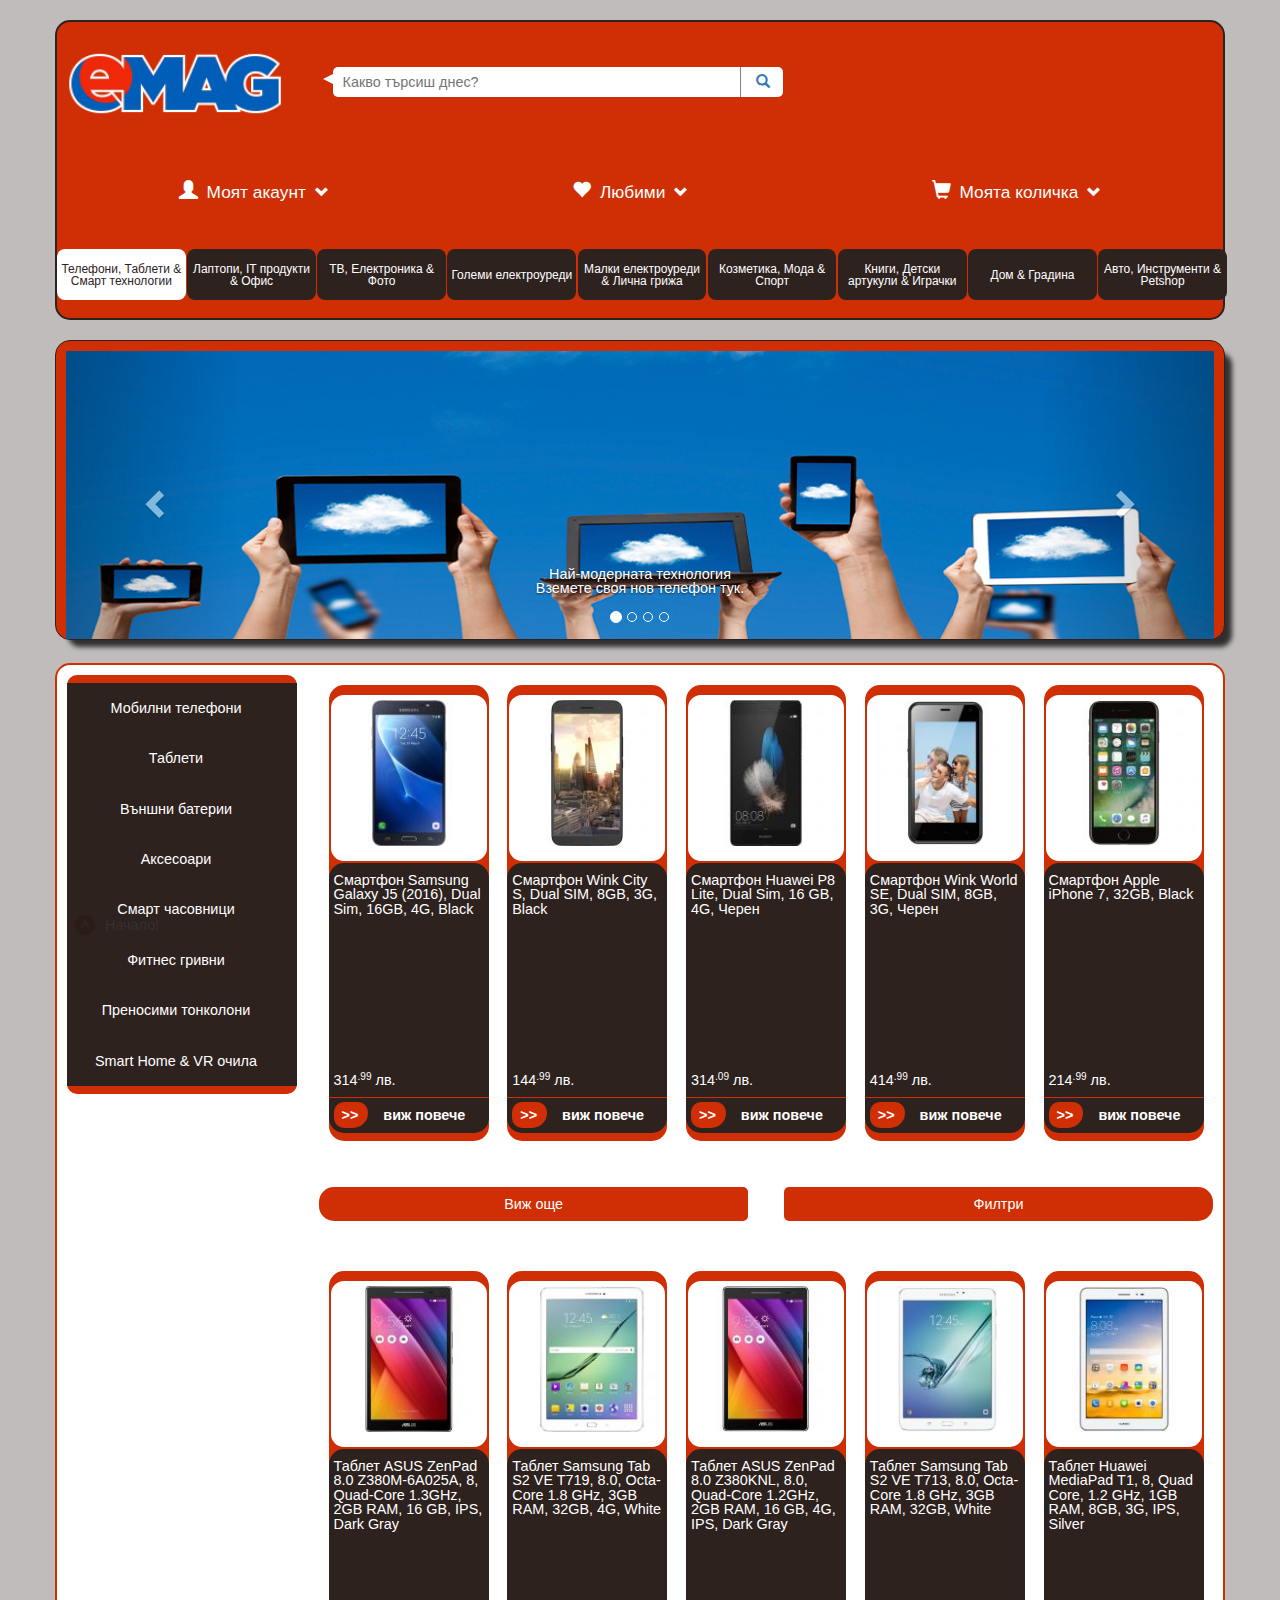
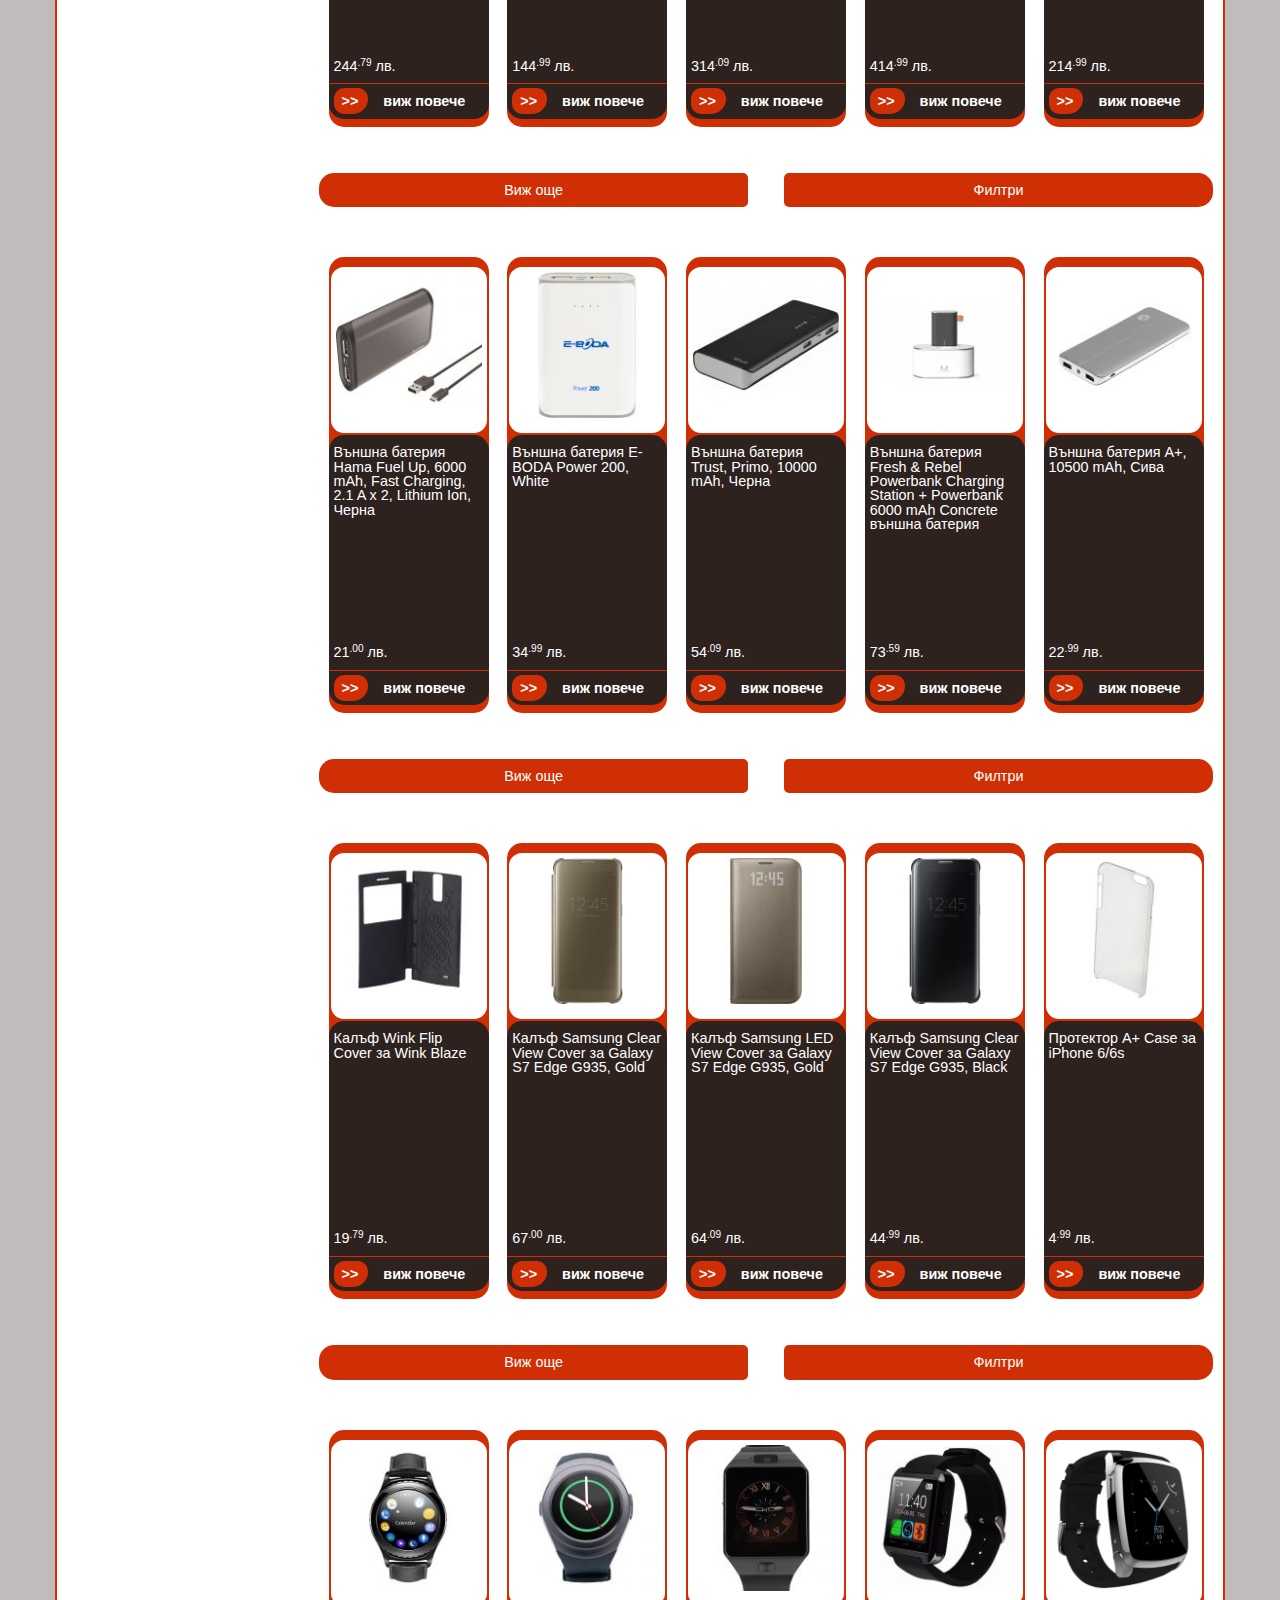
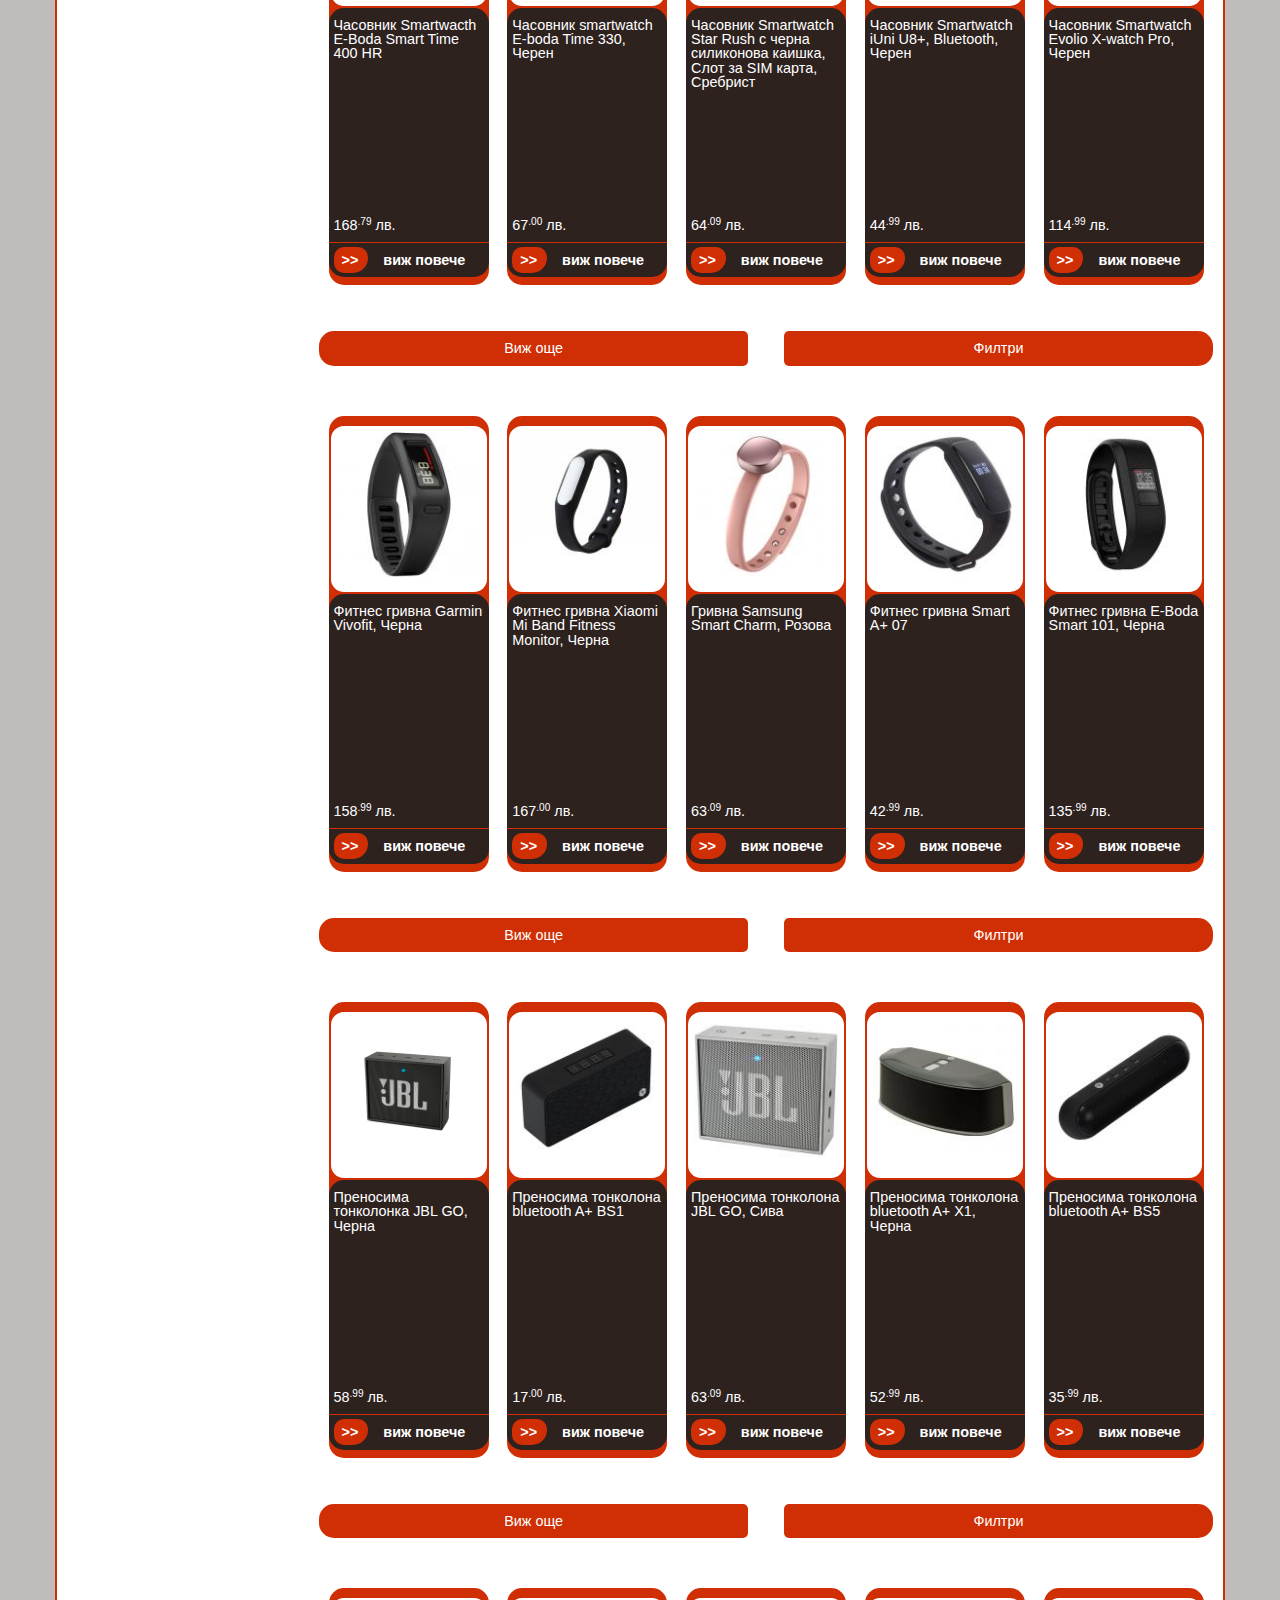
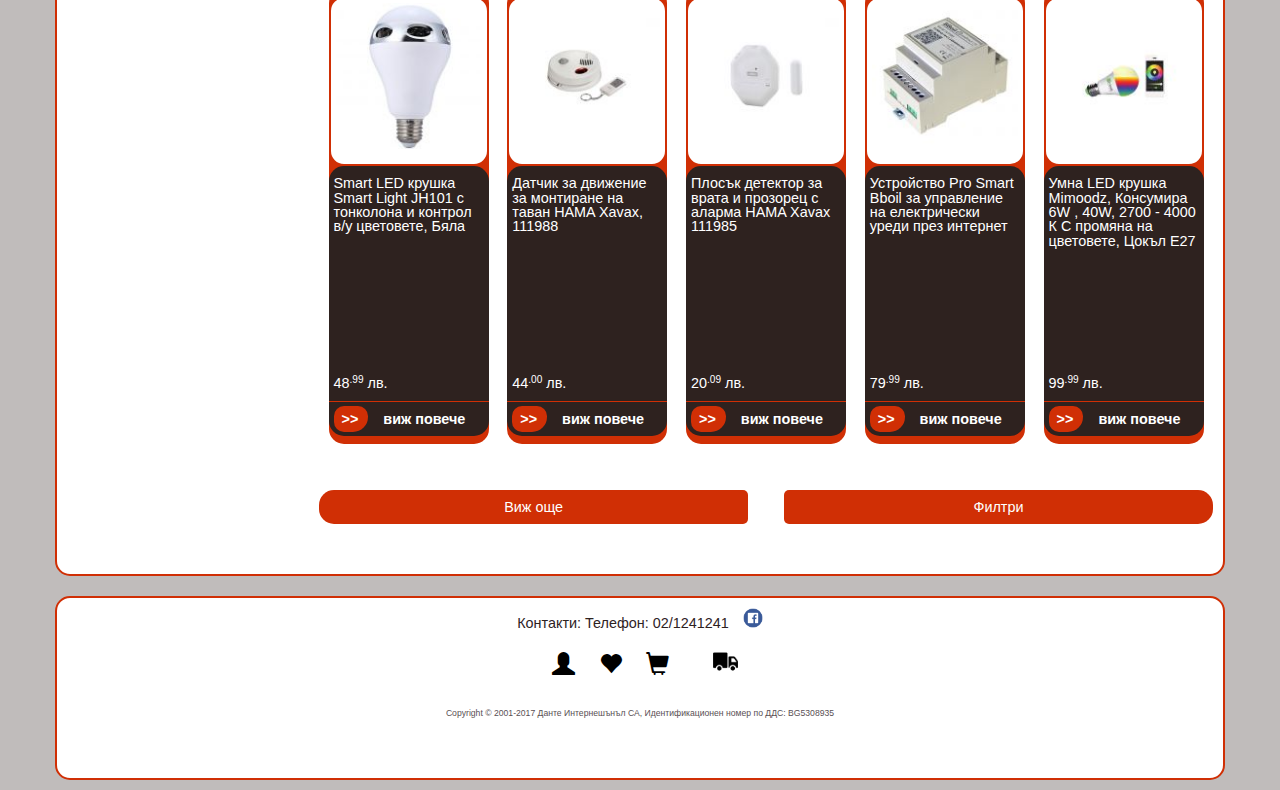
<file: Assets/HTML/index.html>
<!DOCTYPE html>
<html lang="en">

<head>
    <meta charset="UTF-8">
    <title>eMak</title>

    <link rel="stylesheet" href="https://maxcdn.bootstrapcdn.com/bootstrap/3.3.7/css/bootstrap.min.css">
    <link rel="stylesheet" href="../CSS/reset.css">
    <link rel="stylesheet" href="../CSS/mainstyles.css">
    <link rel="stylesheet" href="../CSS/hoverWindow.css">
    <link rel="stylesheet" href="../CSS/media380.css">
    <link rel="stylesheet" href="../CSS/media800.css">
    <link rel="stylesheet" href="../CSS/media1170.css">
    <link rel="shortcut icon" href="eMAG.ico" />
</head>

<body>
    <div id="wrapper">
        <div id="fixedNav">
        </div>
        <header>
            <div id="logo">
                <div id="logoAndSearch">
                    <div id="logoImg">
                        <a href="index.html">
                            <img src="../Images/logo.png" alt="The logo of the site">
                        </a>
                    </div>
                    <div id="search">
                        <div id="searchForm">
                            <div id="arrowLeft"></div>
                            <form id="searchBar">
                                <input type="text" name="searchBar" id="searchInput" placeholder="Какво търсиш днес?" />
                                <div id="searchButton">
                                    <a href=""><span class="glyphicon glyphicon-search"></span></a>
                                </div>
                            </form>
                        </div>
                    </div>
                </div>
                <div id="myBar">
                    <div id="myAccount">
                        <a href="./login.html">
                            <span class="glyphicon glyphicon-user icons"></span>
                            <span class="textContent">Моят акаунт</span>
                            <span class="glyphicon glyphicon-chevron-down"></span>
                        </a>
                    </div>
                    <div id="myFavorites">
                        <a href="./favourites.html">
                            <span class="glyphicon glyphicon-heart icons"></span>
                            <span class="textContent">Любими</span>
                            <span class="glyphicon glyphicon-chevron-down"></span>
                        </a>
                    </div>
                    <div id="myCart">
                        <a href="./cartpage.html">
                            <span class="glyphicon glyphicon-shopping-cart icons"></span>
                            <span class="textContent">Моята количка</span>
                            <span class="glyphicon glyphicon-chevron-down"></span>
                        </a>
                    </div>
                </div>
            </div>
            <nav id="navigation">
                <ul>
                    <li><span class="navLink navClickedOn"><span>Телефони, Таблети &amp; Смарт технологии</span></span>
                    </li>
                    <li><span class="navLink"><span>Лаптопи, IT продукти &amp; Офис</span></span>
                    </li>
                    <li><span class="navLink"><span>ТВ, Електроника &amp; Фото</span></span>
                    </li>
                    <li><span class="navLink"><span>Големи електроуреди</span></span>
                    </li>
                    <li><span class="navLink"><span>Малки електроуреди &amp; Лична грижа</span></span>
                    </li>
                    <li><span class="navLink"><span>Козметика, Мода &amp; Спорт</span></span>
                    </li>
                    <li><span class="navLink"><span>Книги, Детски артукули &amp; Играчки</span></span>
                    </li>
                    <li><span class="navLink"><span>Дом &amp; Градина</span></span>
                    </li>
                    <li><span class="navLink"><span>Авто, Инструменти &amp; Petshop</span></span>
                    </li>
                </ul>
            </nav>
        </header>
        <div id="caroContainer">

            <div id="myCarousel" class="carousel slide" data-ride="carousel">
                <ol class="carousel-indicators">
                    <li data-target="#myCarousel" data-slide-to="0" class="active"></li>
                    <li data-target="#myCarousel" data-slide-to="1"></li>
                    <li data-target="#myCarousel" data-slide-to="2"></li>
                    <li data-target="#myCarousel" data-slide-to="3"></li>
                </ol>

                <div class="carousel-inner" role="listbox">
                    <div class="item active">
                        <img src="../Images/techSlide.jpg" alt="tech ad">
                        <div class="carousel-caption">
                            <h3>Най-модерната технология</h3>
                            <p>Вземете своя нов телефон тук.</p>
                        </div>
                    </div>

                    <div class="item">
                        <img src="../Images/petSlide.jpg" alt="pet ad">
                        <div class="carousel-caption">
                            <h3>Вземете и нещо за своя любимец</h3>
                            <p></p>
                        </div>
                    </div>

                    <div class="item">
                        <img src="../Images/makeupSlide.jpg" alt="makeup ad">
                        <div class="carousel-caption">
                            <h3 style="color:black">Грим за всеки вкус</h3>
                            <p style="color:black">Безплатни проби на място.</p>
                        </div>
                    </div>

                    <div class="item">
                        <img src="../Images/booksSlide.jpg" alt="books ad">
                        <div class="carousel-caption">
                            <h3>Намерете своята фантазия</h3>
                            <p>Всяка книга, за всяко желание.</p>
                        </div>
                    </div>
                </div>

                <a class="left carousel-control" href="#myCarousel" role="button" data-slide="prev">
                    <span class="glyphicon glyphicon-chevron-left" aria-hidden="true"></span>
                    <span class="sr-only">Previous</span>
                </a>
                <a class="right carousel-control" href="#myCarousel" role="button" data-slide="next">
                    <span class="glyphicon glyphicon-chevron-right" aria-hidden="true"></span>
                    <span class="sr-only">Next</span>
                </a>
            </div>
        </div>
        <main>
            <aside id="sideMenu">
                <nav>
                    <ul>
                        <li onclick="productSection1"><span><span>Мобилни телефони</span> <span><img src="../Images/right-arrow.png" alt="arrow to the right"></span></span>
                        </li>
                        <li><span><span>Таблети</span> <span><img src="../Images/right-arrow.png" alt="arrow to the right"></span></span>
                        </li>
                        <li><span><span>Външни батерии</span> <span><img src="../Images/right-arrow.png" alt="arrow to the right"></span></span>
                        </li>
                        <li><span><span>Аксесоари</span> <span><img src="../Images/right-arrow.png" alt="arrow to the right"></span></span>
                        </li>
                        <li><span><span>Смарт часовници</span> <span><img src="../Images/right-arrow.png" alt="arrow to the right"></span></span>
                        </li>
                        <li><span><span>Фитнес гривни</span> <span><img src="../Images/right-arrow.png" alt="arrow to the right"></span></span>
                        </li>
                        <li><span><span>Преносими тонколони</span> <span><img src="../Images/right-arrow.png" alt="arrow to the right"></span></span>
                        </li>
                        <li><span><span>Smart Home &amp; VR очила</span> <span><img src="../Images/right-arrow.png" alt="arrow to the right"></span></span>
                        </li>
                    </ul>
                </nav>
            </aside>

            <section>
                <div id="productsContainer">
                    <script>
                        for (var index = 1; index <= 8; index++) {
                            document.write('<div id="productSection' + index + '" class="productSection"> ');
                            document.write('<div class="fillSpace" id="productSection' + index + '-first"></div>');
                            document.write('<div class="fillSpace"></div>');
                            document.write('<div class="fillSpace"></div>');
                            document.write('<div class="fillSpace"></div>');
                            document.write('<div class="buttonHolder">');
                            document.write('<div id="seeMore' + index + '" class="seeMore"><span>Виж още</span></div>');
                            document.write('<div id="filters' + index + '" class="filters"><span>Филтри</span></div>');
                            document.write('</div>');
                            document.write('</div>');
                        }
                    </script>
                </div>
            </section>
        </main>
        <div id="toHome">
            <span>
                <img src="../Images/homearrow.png" alt="back to top">
                <span>Начало!</span>
            </span>
        </div>
        <footer>
            <div id="footerContainer">
                <div id="contact">
                    <span>Контакти: Телефон: 02/1241241</span>
                    <span><a href="facebook.com"><img src="../Images/Facebook.png" alt=""></a></span>
                </div>
                <div id="usefulIcons">
                    <div><a href="./login.html"><span class="glyphicon glyphicon-user blackIcon"></a></span>
                    </div>
                    <div><a href=""><span class="glyphicon glyphicon-heart blackIcon"></a></span>
                    </div>
                    <div><a href="./cartpage.html"><span class="glyphicon glyphicon-shopping-cart blackIcon"></a></span>
                    </div>
                    <div>
                        <a href=""><img src="../Images/tir.png" alt=""></a>
                    </div>
                </div>
                <div id="copyR">
                    <span>Copyright © 2001-2017 Данте Интернешънъл СА, Идентификационен номер по ДДС: BG5308935 </span>
                </div>

            </div>
        </footer>
    </div>


    <script src="https://ajax.googleapis.com/ajax/libs/jquery/3.1.0/jquery.min.js"></script>
    <script src="https://maxcdn.bootstrapcdn.com/bootstrap/3.3.7/js/bootstrap.min.js"></script>
    <script src="../JavaScript/Controller/Events/jquery.js"></script>
    <script src="../JavaScript/Controller/Events/myBarScript.js"></script>
    <script src="../JavaScript/Controller/DoM/domchange.js"></script>
    <script src="../JavaScript/Model/mainJS.js"></script>
    <script src="../JavaScript/Controller/Events/events.js"></script>
    <script src="../JavaScript/user.js"></script>
    <script type="text/javascript" src="../JavaScript/productHolder.js"></script>
    <script> 
        document.body.onload = function () {
            onBodyLoad()
            scrolling();
            productSections.onLoad();
        }

        if(!sessionStorage.user){
            var cart = new Cart([]);
            var favCont = new FavouriteContainer([]);
            var orders = new Orders([]);
            var guest = {
                cart: cart,
                favCont: favCont,
                orders: orders
            }

            sessionStorage.setItem('guest', JSON.stringify(guest));
            var guest = getUserSetProdHolders();
        }
    </script>
</body>

</html>
</file>
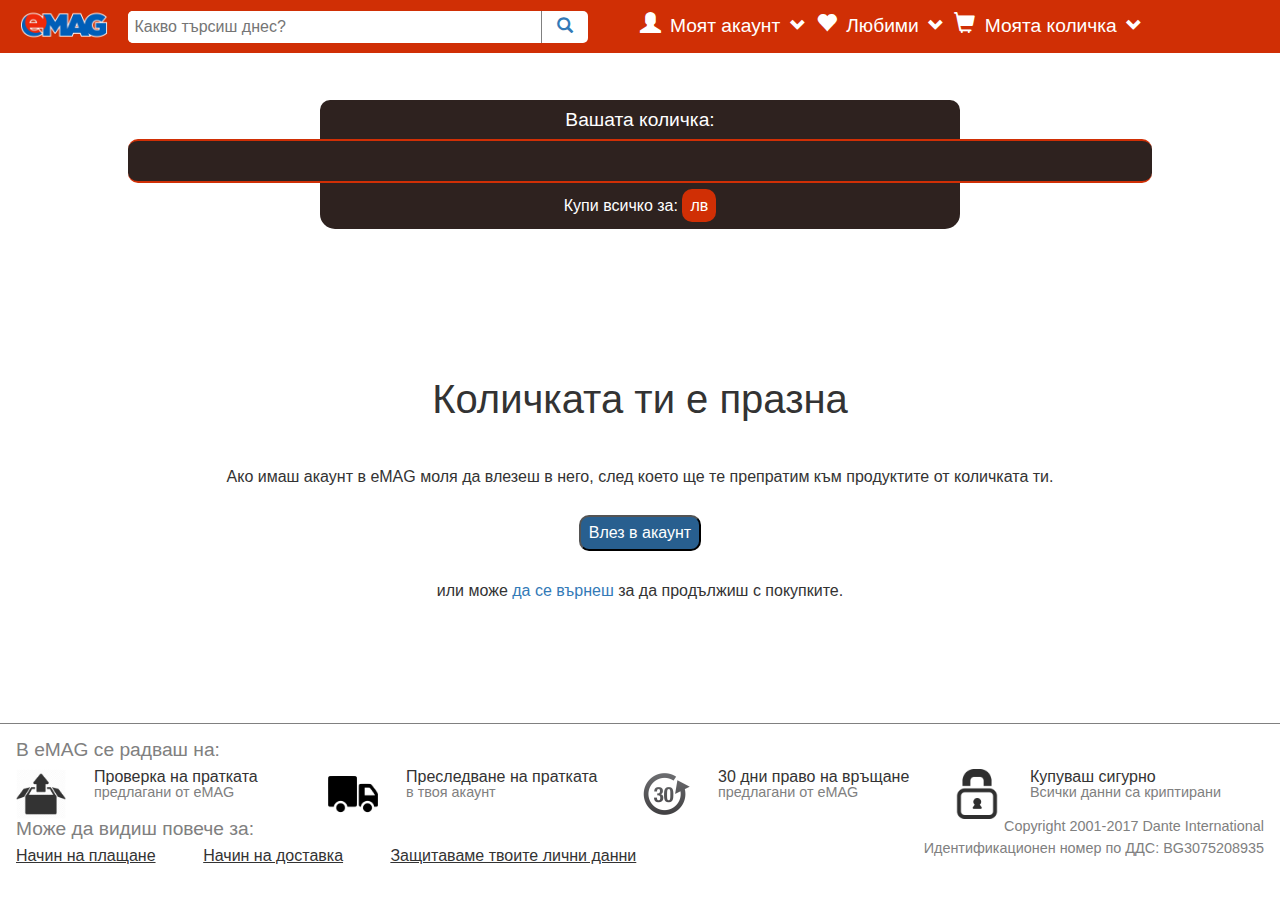
<file: Assets/HTML/cartpage.html>
<!DOCTYPE html>
<html lang="en">

<head>
    <meta charset="UTF-8">
    <title>eMak</title>

    <link rel="stylesheet" href="https://maxcdn.bootstrapcdn.com/bootstrap/3.3.7/css/bootstrap.min.css">
    <link rel="stylesheet" href="../CSS/reset.css">
    <link rel="stylesheet" href="../CSS/cartFavpage.css">
    <link rel="stylesheet" href="../CSS/hoverWindow.css">
    <link rel="stylesheet" href="../CSS/media380cartFavpage.css">
    <link rel="stylesheet" href="../CSS/media600cartFavpage.css">
    <link rel="stylesheet" href="../CSS/media800cartFavpage.css">
    <link rel="stylesheet" href="../CSS/media1170cartFavpage.css">
</head>

<body>
    <div id="wrapper">
        <div id="fixedNav">
        </div>
        <header>

            <div id="logo">
                <div id="logoAndSearch">
                    <div id="logoImg">
                        <a href="index.html">
                            <img src="../Images/logo.png" alt="The logo of the site">
                        </a>
                    </div>
                    <div id="search">
                        <div id="searchForm">
                            <form id="searchBar">
                                <input type="text" name="searchBar" id="searchInput" placeholder="Какво търсиш днес?" />
                                <div id="searchButton">
                                    <a href=""><span class="glyphicon glyphicon-search"></span></a>
                                </div>
                            </form>
                        </div>
                    </div>
                </div>
                <div id="myBar">
                    <div id="myAccount">
                        <a href="./login.html">
                            <span class="glyphicon glyphicon-user icons"></span>
                            <span class="textContent">Моят акаунт</span>
                            <span class="glyphicon glyphicon-chevron-down"></span>
                        </a>
                    </div>
                    <div id="myFavorites">
                        <a href="./favourites.html">
                            <span class="glyphicon glyphicon-heart icons"></span>
                            <span class="textContent">Любими</span>
                            <span class="glyphicon glyphicon-chevron-down"></span>
                        </a>
                    </div>
                    <div id="myCart">
                        <a href="./cartpage.html">
                            <span class="glyphicon glyphicon-shopping-cart icons"></span>
                            <span class="textContent">Моята количка</span>
                            <span class="glyphicon glyphicon-chevron-down"></span>
                        </a>
                    </div>
                </div>
            </div>
        </header>
        <main>
            <div id="prodCont">
                <h2>Вашата количка:</h2>
                <div id="productsHolder">
                </div>
                <div id="buyAll">
                    <span>Купи всичко за: <span><span></span><sup></sup> лв</span>
                    </span>
                </div>
            </div>
            <div id="container">
                <h1>Количката ти е празна</h1>
                <div id="containerInfo">
                    <p>Ако имаш акаунт в eMAG моля да влезеш в него, след което ще те препратим към продуктите от количката
                        ти.
                    </p>
                </div>
                <div id="logInvite">
                    <a href="./login.html"><button id="button">Влез в акаунт</button></a>
                    <p>или може <a href="./index.html">да се върнеш</a> за да продължиш с покупките.</p>
                </div>
            </div>

        </main>
        <footer>
            <h2>В eMAG се радваш на:</h2>
            <div>
                <div>
                    <div>
                        <img src="../Images/box.png">
                    </div>
                    <div class="boxesFooter">
                        <h3>Проверка на пратката</h3>
                        <p>предлагани от eMAG</p>
                    </div>
                </div>
                <div>
                    <div>
                        <img src="../Images/tir.png">
                    </div>
                    <div class="boxesFooter">
                        <h3>Преследване на пратката</h3>
                        <p>в твоя акаунт</p>
                    </div>
                </div>
                <div>
                    <div>
                        <img src="../Images/30.png">
                    </div>
                    <div class="boxesFooter">
                        <h3>30 дни право на връщане</h3>
                        <p>предлагани от eMAG</p>
                    </div>
                </div>
                <div>
                    <div>
                        <img src="../Images/lock.png">
                    </div>
                    <div class="boxesFooter">
                        <h3>Купуваш сигурно</h3>
                        <p>Всички данни са криптирани</p>
                    </div>
                </div>
            </div>
            <div id="more">
                <h2>Може да видиш повече за:</h2>
                <div>
                    <a href="">Начин на плащане</a>
                    <a href="">Начин на доставка</a>
                    <a href="">Защитаваме твоите лични данни</a>
                </div>
            </div>
            <div id="cr">
                <p>Copyright 2001-2017 Dante International</p>
                <p>Идентификационен номер по ДДС: BG3075208935</p>
            </div>
        </footer>
</body>
<script src="https://ajax.googleapis.com/ajax/libs/jquery/3.1.0/jquery.min.js"></script>
<script src="../JavaScript/Model/mainJS.js"></script>
<script src="../JavaScript/productHolder.js"></script>
<script src="../JavaScript/Controller/Events/myBarScript.js"></script>
<script src="../JavaScript/Controller/DoM/domchange.js"></script>
<script src="../JavaScript/Controller/DoM/cartpageDoM.js"></script>
<script src="../JavaScript/Controller/Events/events.js"></script>

</html>
</file>
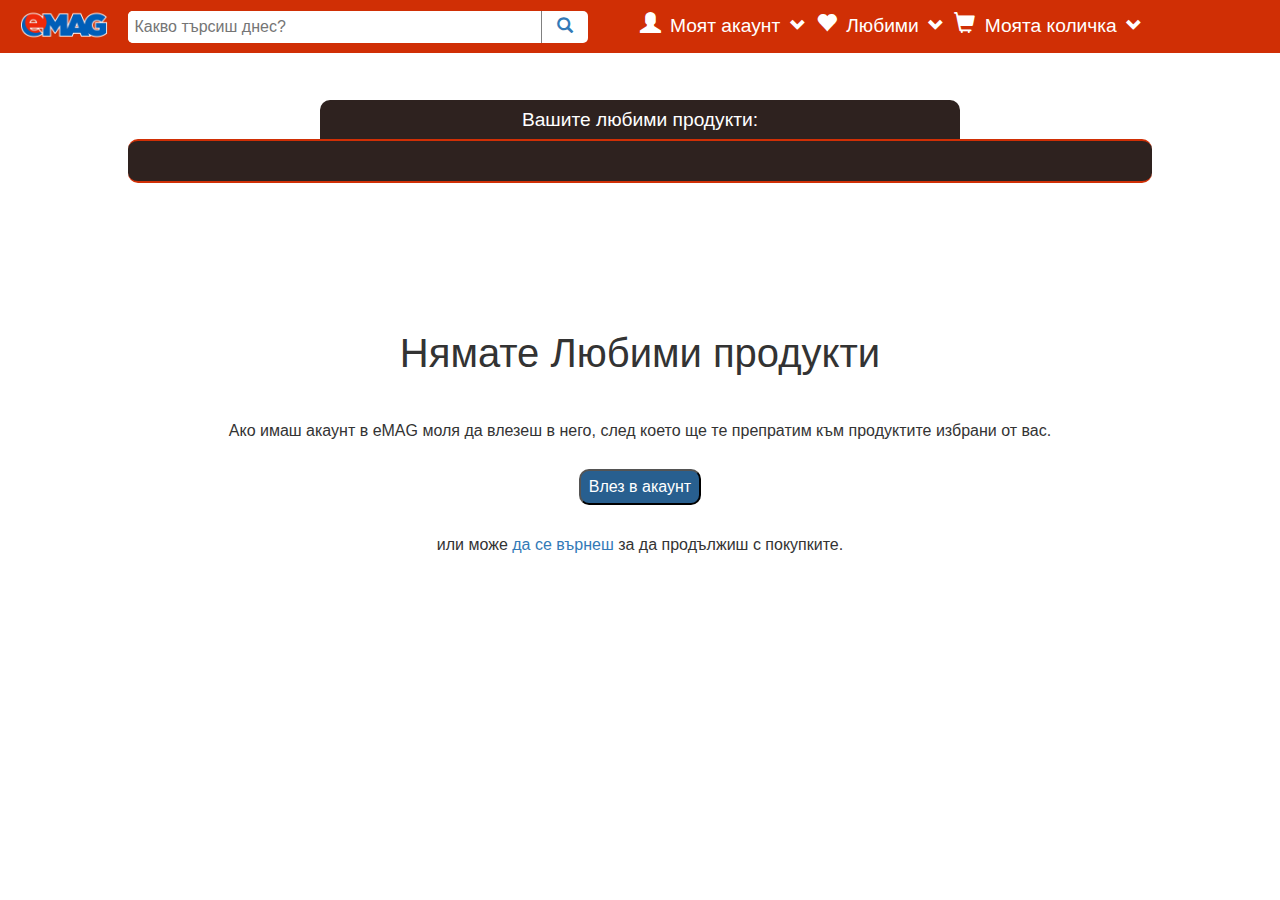
<file: Assets/HTML/favourites.html>
<!DOCTYPE html>
<html lang="en">

<head>
    <meta charset="UTF-8">
    <title>eMak</title>

    <link rel="stylesheet" href="https://maxcdn.bootstrapcdn.com/bootstrap/3.3.7/css/bootstrap.min.css">
    <link rel="stylesheet" href="../CSS/reset.css">
    <link rel="stylesheet" href="../CSS/cartFavpage.css">
    <link rel="stylesheet" href="../CSS/hoverWindow.css">
    <link rel="stylesheet" href="../CSS/media380cartFavpage.css">
    <link rel="stylesheet" href="../CSS/media600cartFavpage.css">
    <link rel="stylesheet" href="../CSS/media800cartFavpage.css">
    <link rel="stylesheet" href="../CSS/media1170cartFavpage.css">
</head>

<body>
    <div id="wrapper">
        <div id="fixedNav">
        </div>
        <header>

            <div id="logo">
                <div id="logoAndSearch">
                    <div id="logoImg">
                        <a href="index.html">
                            <img src="../Images/logo.png" alt="The logo of the site">
                        </a>
                    </div>
                    <div id="search">
                        <div id="searchForm">
                            <form id="searchBar">
                                <input type="text" name="searchBar" id="searchInput" placeholder="Какво търсиш днес?" />
                                <div id="searchButton">
                                    <a href=""><span class="glyphicon glyphicon-search"></span></a>
                                </div>
                            </form>
                        </div>
                    </div>
                </div>
                <div id="myBar">
                    <div id="myAccount">
                        <a href="./login.html">
                            <span class="glyphicon glyphicon-user icons"></span>
                            <span class="textContent">Моят акаунт</span>
                            <span class="glyphicon glyphicon-chevron-down"></span>
                        </a>
                    </div>
                    <div id="myFavorites">
                        <a href="./favourites.html">
                            <span class="glyphicon glyphicon-heart icons"></span>
                            <span class="textContent">Любими</span>
                            <span class="glyphicon glyphicon-chevron-down"></span>
                        </a>
                    </div>
                    <div id="myCart">
                        <a href="./cartpage.html">
                            <span class="glyphicon glyphicon-shopping-cart icons"></span>
                            <span class="textContent">Моята количка</span>
                            <span class="glyphicon glyphicon-chevron-down"></span>
                        </a>
                    </div>
                </div>
            </div>
        </header>
        <main>
            <div id="prodCont">
                <h2>Вашите любими продукти:</h2>
                <div id="productsHolder"></div>
            </div>
            <div id="container">
                <h1>Нямате Любими продукти</h1>
                <div id="containerInfo">
                    <p>Ако имаш акаунт в eMAG моля да влезеш в него, след което ще те препратим към продуктите избрани от вас.
                    </p>
                </div>
                <div id="logInvite">
                    <a href="./login.html"><button id="button">Влез в акаунт</button></a>
                    <p>или може <a href="./index.html">да се върнеш</a> за да продължиш с покупките.</p>
                </div>
            </div>

        </main>
</body>
<script src="https://ajax.googleapis.com/ajax/libs/jquery/3.1.0/jquery.min.js"></script>
<script src="../JavaScript/Model/mainJS.js"></script>
<script src="../JavaScript/productHolder.js"></script>
<script src="../JavaScript/Controller/Events/myBarScript.js"></script>
<script src="../JavaScript/Controller/DoM/domchange.js"></script>
<script src="../JavaScript/Controller/DoM/favouritepageDoM.js"></script>
<script src="../JavaScript/Controller/Events/events.js"></script>

</html>
</file>
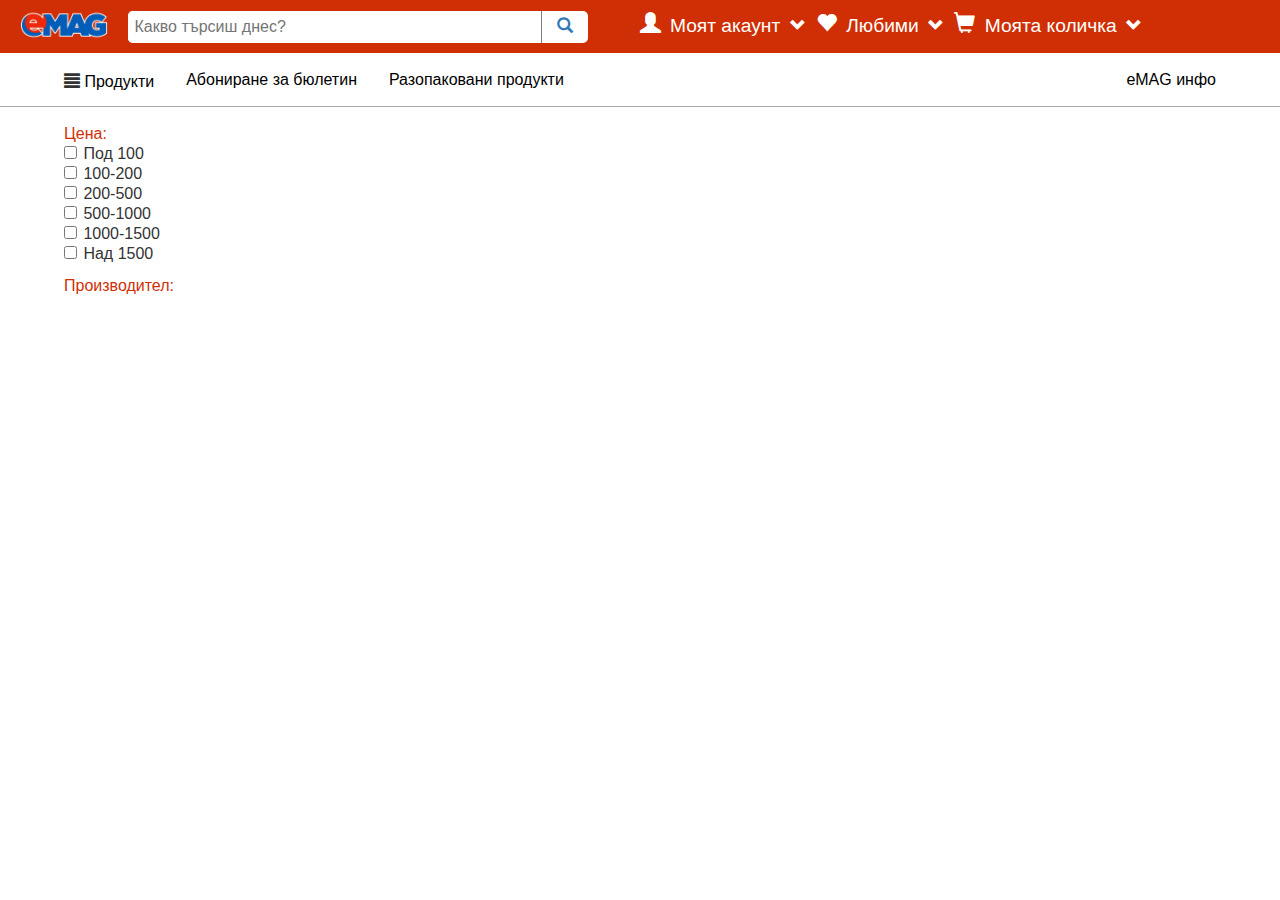
<file: Assets/HTML/filter.html>
<!DOCTYPE html>
<html lang="en">

<head>
    <meta charset="UTF-8">
    <title>Лаптопи</title>
    <link rel="stylesheet" href="https://maxcdn.bootstrapcdn.com/bootstrap/3.3.7/css/bootstrap.min.css">
    <link rel="stylesheet" href="../CSS/reset.css">
    <link rel="stylesheet" href="../CSS/filters.css">
</head>

<body>
    <div id="wrapper">
        <div id="fixedNav">
        </div>
        <header>
            <div id="logo">
                <div id="logoAndSearch">
                    <div id="logoImg">
                        <a href="index.html">
                            <img src="../Images/logo.png" alt="The logo of the site">
                        </a>
                    </div>
                    <div id="search">
                        <div id="searchForm">
                            <!-- <div id="arrowLeft"></div> -->
                            <form id="searchBar">
                                <input type="text" name="searchBar" placeholder="Какво търсиш днес?" />
                                <div id="searchButton">
                                    <a href=""><span class="glyphicon glyphicon-search"></span></a>
                                </div>
                            </form>
                        </div>
                    </div>
                </div>
                <div id="myBar">
                    <div id="myAccount">
                        <a href="../login.html">
                            <span class="glyphicon glyphicon-user icons"></span>
                            <span class="textContent">Моят акаунт</span>
                            <span class="glyphicon glyphicon-chevron-down"></span>
                        </a>
                    </div>
                    <div id="myFavorites">
                        <a href="">
                            <span class="glyphicon glyphicon-heart icons"></span>
                            <span class="textContent">Любими</span>
                            <span class="glyphicon glyphicon-chevron-down"></span>
                        </a>
                    </div>
                    <div id="myCart">
                        <a href="">
                            <span class="glyphicon glyphicon-shopping-cart icons"></span>
                            <span class="textContent">Моята количка</span>
                            <span class="glyphicon glyphicon-chevron-down"></span>
                        </a>
                    </div>
                </div>
            </div> 
        </header>
        <span id="mobileMenuButton" class="glyphicon glyphicon-align-justify">Меню</span>
        <div id="mobilemenu">
            <div class="navMenuItems">
                <a href="">Продукти</a>
            </div>
            <div class="navMenuItems">
                <a href="">Абониране за бюлетин</a>
            </div>
            <div class="navMenuItems">
                <a href="">Разопаковани продукти</a>
            </div>
            <div class="navMenuItems">
                <a href="">eMAG инфо</a>
            </div>
        </div>
        <nav>
            <div class="navMenuItems">
                <span class="glyphicon glyphicon-align-justify"></span>
                <a href="">Продукти</a>
            </div>
            <div class="navMenuItems">
                <a href="">Абониране за бюлетин</a>
            </div>
            <div class="navMenuItems">
                <a href="">Разопаковани продукти</a>
            </div>
            <div class="navMenuItems">
                <a href="">eMAG инфо</a>
            </div>
        </nav>
        <main>
            <aside>
                <div>
                    <h2> Цена: </h2>
                    <form id="prices">
                        <div>
                            <input type="checkbox" name="price" min="0" max="100" value="1"/>Под 100
                        </div>
                        <div>
                            <input type="checkbox" name="price" min="100" max="200" value="2"/>100-200
                        </div> 
                        <div>
                            <input type="checkbox" name="price" min="200" max="500" value="3"/>200-500
                        </div>
                        <div>
                            <input type="checkbox" name="price" min="500" max="1000" value="4"/>500-1000
                        </div>
                        <div>
                            <input type="checkbox" name="price" min="1000" max="2000" value="5"/>1000-1500
                        </div>
                        <div> 
                            <input type="checkbox" name="price" min="1500" max="10000" value="6"/>Над 1500
                        </div>
                    </form>
                </div>
                <div>
                    <h2> Производител: </h2>
                    <form id="brand">

                    </form>
                </div>
            </aside>
            <div id="products">

            </div>
        </main>

    </div>
</body>
<script src="../JavaScript/filters.js"></script>
</html>
</file>
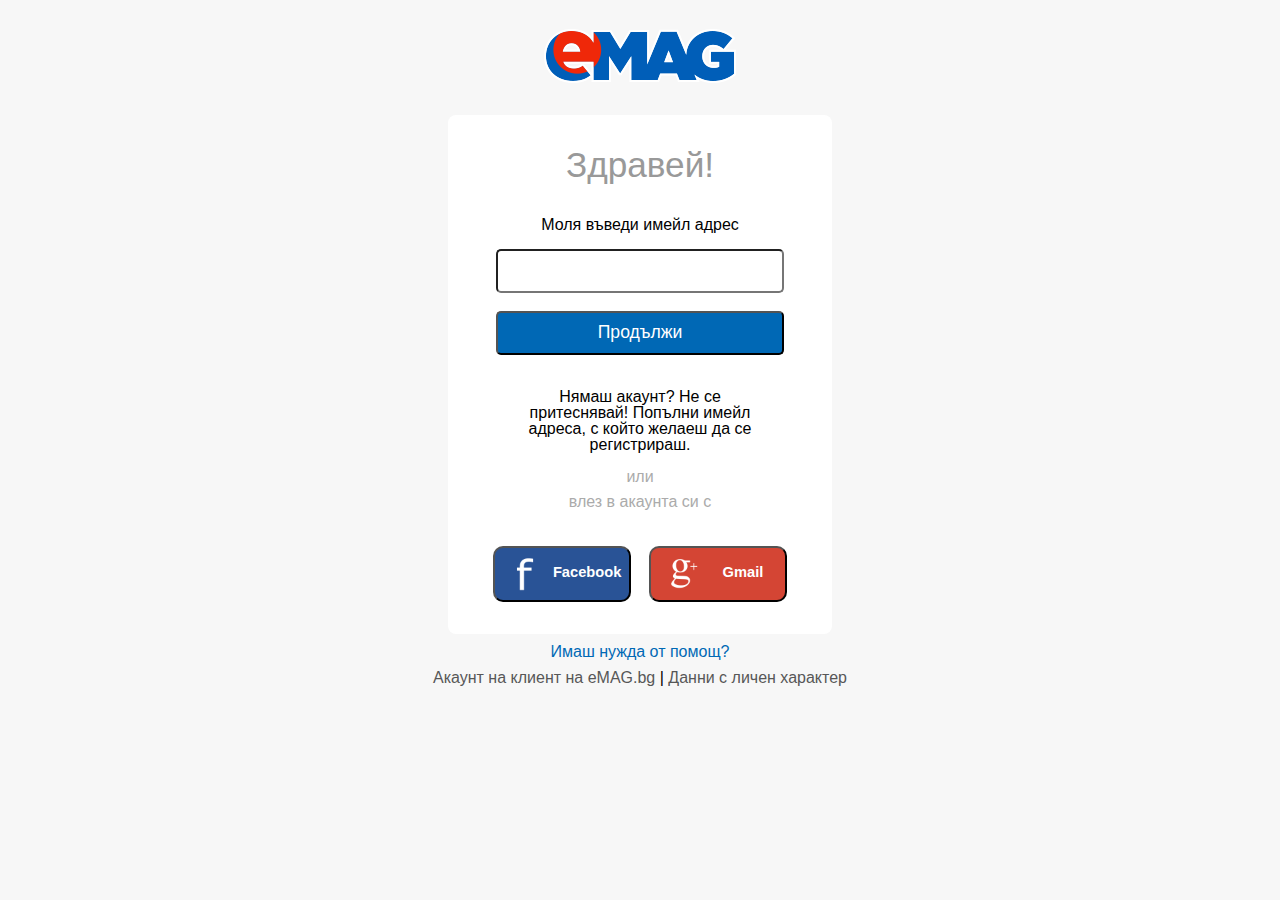
<file: Assets/HTML/login.html>
<!DOCTYPE html>
<html>

<head>
	<meta charset="utf-8">
	<title>Login</title>
	<link rel="stylesheet" href="../CSS/reset.css">
	<link rel="stylesheet" href="../CSS/login.css">
	<link rel="stylesheet" href="../CSS/media380login.css">
	<link rel="stylesheet" href="../CSS/media800login.css">
	<link rel="stylesheet" href="../CSS/media1170login.css">
</head>

<body>
	<div id="wrapper">
		<header>
			<div id="logo">
				<a href="index.html">
					<img src="../Images/logo.png" alt="The logo of the site">
				</a>
			</div>
		</header>
		<main>
			<div id="emailForm" class="loginForm">
				<h2>Здравей!</h2>
				<form method="POST">
					<div>
						<label for="email">Моля въведи имейл адрес</label>
						<input type="email" id="useremail" name="email" required/>
					</div>
					<div>
						<input type="submit" id="buttonSubmitEmail" value="Продължи" />
					</div>
				</form>
				<div id="help">
					<p>Нямаш акаунт? Не се притеснявай! Попълни имейл адреса, с който желаеш да се регистрираш.</p>
				</div>
				<div id="fbAndGm">
					<p>или</p>
					<p>влез в акаунта си с</p>
					<div id="buttons">
						<button id="fbButton">
							<a href="">
								<span class="siteLogo"><img src="../Images/fb_logo.png" alt="facebook logo"></span>
								<span class="siteName">Facebook</span>
							</a>
						</button>
						<button id="gmailButton">
							<a href="">
								<span  class="siteLogo"><img src="../Images/gmail_logo.png" alt="gmail logo"></span>
								<span class="siteName">Gmail</span>
							</a>
						</button>
					</div>
				</div>
			</div>
			<div id="passwordForm" class="loginForm">
				<h2>Здравей!</h2>
				<form method="POST">
					<div>
						<label for="password">Моля въведи парола</label>
						<input type="password" id="password" name="password" required/>
					</div>
					<div>
						<input type="submit" id="buttonSubmitPassword" value="Продължи" />
					</div>
				</form>
			</div>
			<div id="registrationForm" class="loginForm">
				<h2>Здравей!</h2>
				<form method="POST">
					<div>
						<label for="name">Моля въведи име и фамилия</label>
						<input id="name" type="text" name="name" required/>
					</div>
					<div>
						<label for="registerPassword">Моля въведи парола</label>
						<input id="registerPassword" type="password" name="registerPassword" required/>
					</div>
					<div>
						<label for="repeatPassword">Моля въведи парола отново</label>
						<input id="repeatPassword" type="password" name="repeatPassword" required/>
					</div>
					<div>
						<input id="IAgree" type="checkbox" name="IAgree" value="on" />Съгласен съм с условията
					</div>
					<div>
						<input id="buttonSubmitRegistration" type="submit" value="Продължи" />
					</div>
				</form>
			</div>
		</main>
		<footer>
			<div id="footerHelp">
				<a href="">Имаш нужда от помощ?</a>
			</div>
			<div id="references">
				<a href="">Акаунт на клиент на eMAG.bg</a> &verbar;
				<a href="">Данни с личен характер</a>
			</div>
		</footer>
	</div>
</body>
<script type="text/javascript" src="../JavaScript/user.js"></script>
<script type="text/javascript" src="../JavaScript/controller.js"></script>

<script type="text/javascript" src="../JavaScript/productHolder.js"></script>

</html>
</file>
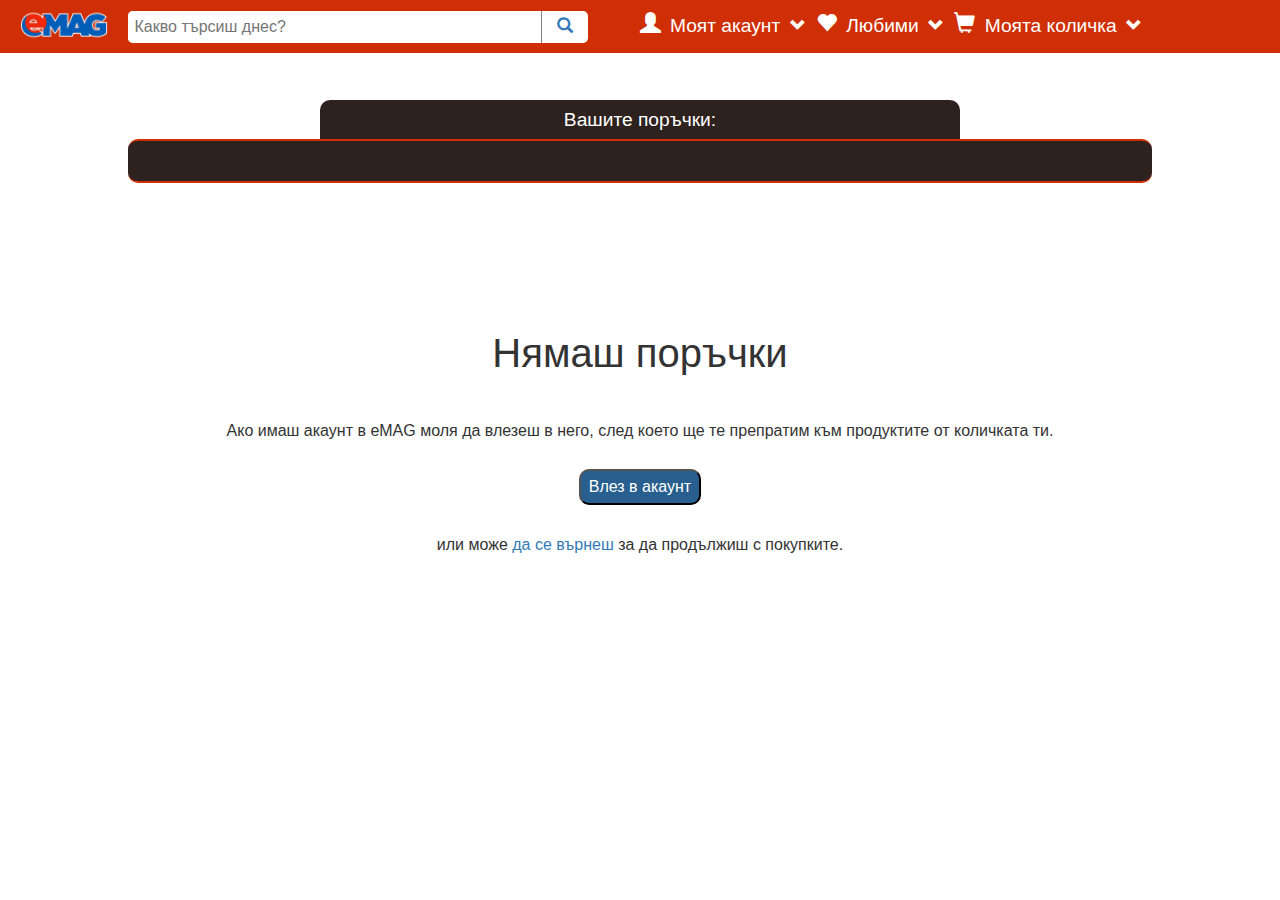
<file: Assets/HTML/myorders.html>
<!DOCTYPE html>
<html lang="en">

<head>
    <meta charset="UTF-8">
    <title>eMak</title>

    <link rel="stylesheet" href="https://maxcdn.bootstrapcdn.com/bootstrap/3.3.7/css/bootstrap.min.css">
    <link rel="stylesheet" href="../CSS/reset.css">
    <link rel="stylesheet" href="../CSS/cartFavpage.css">
    <link rel="stylesheet" href="../CSS/hoverWindow.css">
    <link rel="stylesheet" href="../CSS/media380cartFavpage.css">
    <link rel="stylesheet" href="../CSS/media600cartFavpage.css">
    <link rel="stylesheet" href="../CSS/media800cartFavpage.css">
    <link rel="stylesheet" href="../CSS/media1170cartFavpage.css">
    <style> 
        .prodBtnCont {
            display: none;
        }
    </style>
</head>

<body>
    <div id="wrapper">
        <div id="fixedNav">
        </div>
        <header>

            <div id="logo">
                <div id="logoAndSearch">
                    <div id="logoImg">
                        <a href="./index.html">
                            <img src="../Images/logo.png" alt="The logo of the site">
                        </a>
                    </div>
                    <div id="search">
                        <div id="searchForm">
                            <form id="searchBar">
                                <input type="text" name="searchBar" id="searchInput" placeholder="Какво търсиш днес?" />
                                <div id="searchButton">
                                    <a href=""><span class="glyphicon glyphicon-search"></span></a>
                                </div>
                            </form>
                        </div>
                    </div>
                </div>
                <div id="myBar">
                    <div id="myAccount">
                        <a href="./login.html">
                            <span class="glyphicon glyphicon-user icons"></span>
                            <span class="textContent">Моят акаунт</span>
                            <span class="glyphicon glyphicon-chevron-down"></span>
                        </a>
                    </div>
                    <div id="myFavorites">
                        <a href="./favourites.html">
                            <span class="glyphicon glyphicon-heart icons"></span>
                            <span class="textContent">Любими</span>
                            <span class="glyphicon glyphicon-chevron-down"></span>
                        </a>
                    </div>
                    <div id="myCart">
                        <a href="./cartpage.html">
                            <span class="glyphicon glyphicon-shopping-cart icons"></span>
                            <span class="textContent">Моята количка</span>
                            <span class="glyphicon glyphicon-chevron-down"></span>
                        </a>
                    </div>
                </div>
            </div>
        </header>
        <main>
            <div id="prodCont">
                <h2>Вашите поръчки:</h2>
                <div id="productsHolder">
                </div>
            </div>
            <div id="container">
                <h1>Нямаш поръчки</h1>
                <div id="containerInfo">
                    <p>Ако имаш акаунт в eMAG моля да влезеш в него, след което ще те препратим към продуктите от количката
                        ти.
                    </p>
                </div>
                <div id="logInvite">
                    <a href="../login.html"><button id="button">Влез в акаунт</button></a>
                    <p>или може <a href="../index.html">да се върнеш</a> за да продължиш с покупките.</p>
                </div>
            </div>

        </main>
</body>
<script src="https://ajax.googleapis.com/ajax/libs/jquery/3.1.0/jquery.min.js"></script>
<script src="../JavaScript/Model/mainJS.js"></script>
<script src="../JavaScript/productHolder.js"></script>
<script src="../JavaScript/Controller/Events/myBarScript.js"></script>
<script src="../JavaScript/Controller/DoM/domchange.js"></script>
<script src="../JavaScript/Controller/DoM/orderspageDoM.js"></script>
<script src="../JavaScript/Controller/Events/events.js"></script>

</html>
</file>
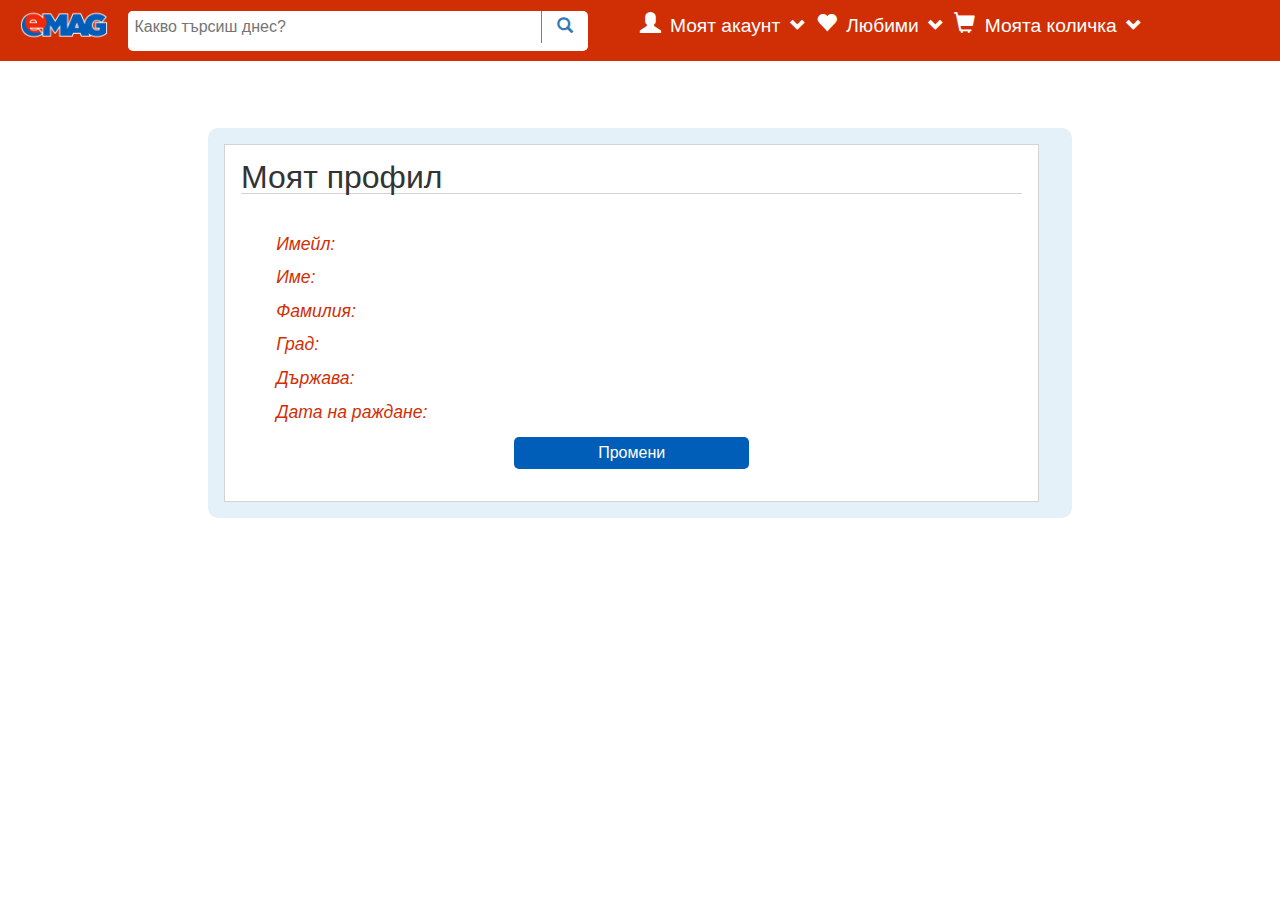
<file: Assets/HTML/myprofile.html>
<!DOCTYPE html>
<html lang="en">

<head>
    <meta charset="UTF-8">
    <title>My abonaments</title>

    <link rel="stylesheet" href="https://maxcdn.bootstrapcdn.com/bootstrap/3.3.7/css/bootstrap.min.css">
    <link rel="stylesheet" href="../CSS/reset.css">
    <link rel="stylesheet" href="../CSS/productpage.css">
    <link rel="stylesheet" href="../CSS/media380product.css">
    <link rel="stylesheet" href="../CSS/hoverWindow.css">
    <style type="text/css">
        #containerContent h1 {
            margin-bottom: 1.3em;
            font-size: 2em;
            border-bottom: 1px solid lightgrey;
        } 
        form div {
            margin-bottom: 1em;
        }

        form div label {
            font-size: 1.1em;
            font-style: italic;
            margin-left: 2em;
            color:#d02f05;
        }

        form div input {
            display: none;
            border:none;
            border-bottom: 1px solid lightgrey;
            margin-left: 1em;
        }

        form div input:focus {
            outline-width: 0;
        }

        form div p {
            display: inline-block;
            font-size: 1.2em;
            font-weight: bold;
        }

        #save {
            display: none;
        }

        #save, #change {
            margin-top:;
            width: 30%;
            padding: 0.5em;
            background-color: #005eb8;
            color: white;
            border:none;
            border-radius: 5px;
        }

        #buttons {
            text-align:center;
        }
    </style>
</head>

<body>
    <div id="wrapper">
        <div id="fixedNav">
        </div>
        <header>
            <div id="logo">
                <div id="logoAndSearch">
                    <div id="logoImg">
                        <a href="index.html">
                            <img src="../Images/logo.png" alt="The logo of the site">
                        </a>
                    </div>
                    <div id="search">
                        <div id="searchForm">
                            <form id="searchBar">
                                <input type="text" name="searchBar" id="searchInput" placeholder="Какво търсиш днес?" />
                                <div id="searchButton">
                                    <a href=""><span class="glyphicon glyphicon-search"></span></a>
                                </div>
                            </form>
                        </div>
                    </div>
                </div>
                <div id="myBar">
                    <div id="myAccount">
                        <a href="./login.html">
                            <span class="glyphicon glyphicon-user icons"></span>
                            <span class="textContent">Моят акаунт</span>
                            <span class="glyphicon glyphicon-chevron-down"></span>
                        </a>
                    </div>
                    <div id="myFavorites">
                        <a href="./favourites.html">
                            <span class="glyphicon glyphicon-heart icons"></span>
                            <span class="textContent">Любими</span>
                            <span class="glyphicon glyphicon-chevron-down"></span>
                        </a>
                    </div>
                    <div id="myCart">
                        <a href="./cartpage.html">
                            <span class="glyphicon glyphicon-shopping-cart icons"></span>
                            <span class="textContent">Моята количка</span>
                            <span class="glyphicon glyphicon-chevron-down"></span>
                        </a>
                    </div>
                </div>
            </div>
        </header>
        <span id="mobileMenuButton" class="glyphicon glyphicon-align-justify">Меню</span>
        <div id="mobilemenu">
            <div class="navMenuItems">
                <a href="">Продукти</a>
            </div>
            <div class="navMenuItems">
                <a href="">Абониране за бюлетин</a>
            </div>
            <div class="navMenuItems">
                <a href="">Разопаковани продукти</a>
            </div>
            <div class="navMenuItems">
                <a href="">eMAG инфо</a>
            </div>
        </div>
    </div>
    <main>
        <div id="container"> 
            <div id="containerContent">
                <h1>Моят профил</h1>
                <form method="POST">
                    <div>
                        <label>Имейл: </label>
                        <p id="emailParagraph"></p>
                    </div>
                    <div class="canChange">
                        <label for="firstName">Име: </label>
                        <input id="firstName" type="text"/> 
                        <p id="firstNameParagraph"></p>                    
                    </div>
                    <div class="canChange">
                        <label for="lastName">Фамилия: </label> 
                        <input id="lastName" type="text"/> 
                        <p id="lastNameParagraph"></p> 
                    </div>
                    <div class="canChange">
                        <label for="city">Град: </label>
                        <input id="city" type="text"/>
                        <p id="cityParagraph"></p>
                    </div>
                    <div class="canChange">
                        <label for="country">Държава: </label>
                        <input id="country" type="text"/>
                        <p id="countryParagraph"></p>
                    </div>
                    <div class="canChange">
                        <label for="birthDate">Дата на раждане: </label>
                        <input id="birthDate" type="date"/>
                        <p id="birthDateParagraph"></p>
                    </div>
                    <div id="buttons">
                        <button id="save">Запази</button>
                        <button id="change">Промени</button>
                    </div>
                </form>
            </div>
        </div>
    </main>
</body>
<script src="https://ajax.googleapis.com/ajax/libs/jquery/3.1.0/jquery.min.js"></script>
<script src="../JavaScript/Controller/Events/myBarScript.js"></script>
<script src="../JavaScript/Controller/DoM/domchange.js"></script>
<script type="text/javascript" src="../JavaScript/user.js"></script>
<script src="../JavaScript/Model/mainJS.js"></script>
<script src="../JavaScript/productHolder.js"></script>

<script> 
    var user = getUserSetProdHolders();
    function setData(data){
        user = getUserSetProdHolders();
        if(user[data]){
            document.getElementById(data + "Paragraph").innerHTML = user[data];
        } else {
         document.getElementById(data + "Paragraph").innerHTML = "Няма информация";
     }
 }

 document.addEventListener("DOMContentLoaded", function(event) {
    document.getElementById("emailParagraph").innerHTML = user.email;
    var data = ["firstName", "lastName", "city", "country", "birthDate"];
    data.forEach(function(element) {
        setData(element);
    });

    document.getElementById("change").addEventListener("click", function(event){
        event.preventDefault();
        data.forEach(function(element){
            document.getElementById(element).style.display= "inline-block";
            document.getElementById(element).placeholder = user[element] || "";
            document.getElementById(element + "Paragraph").style.display = "none";
        });
        document.getElementById("change").style.display= "none";
        document.getElementById("save").style.display = "inline-block";
    }, false);

    document.getElementById("save").addEventListener("click", function(event){
        event.preventDefault();
        var allInputs = document.querySelectorAll("form>div input");
        allInputs.forEach(function(element){
            if(element.value != "") {
                user[element.id] = element.value;
            }
        });
        sessionStorage.setItem("user", JSON.stringify(user));
        data.forEach(function(element){
            document.getElementById(element).style.display= "none";
            document.getElementById(element + "Paragraph").style.display ="inline-block";
        });
        data.forEach(function(element) {
            setData(element);
        });

        userManager.updateUser(userManager.getUserIndex(user.email), user);
        userManager.updateUsers();
        console.log(userManager.getUsers());

        window.location = "myprofile.html";

        document.getElementById("save").style.display= "none";
        document.getElementById("change").style.display = "inline-block";
    }, false);
}, false);


</script>

</html>
</file>
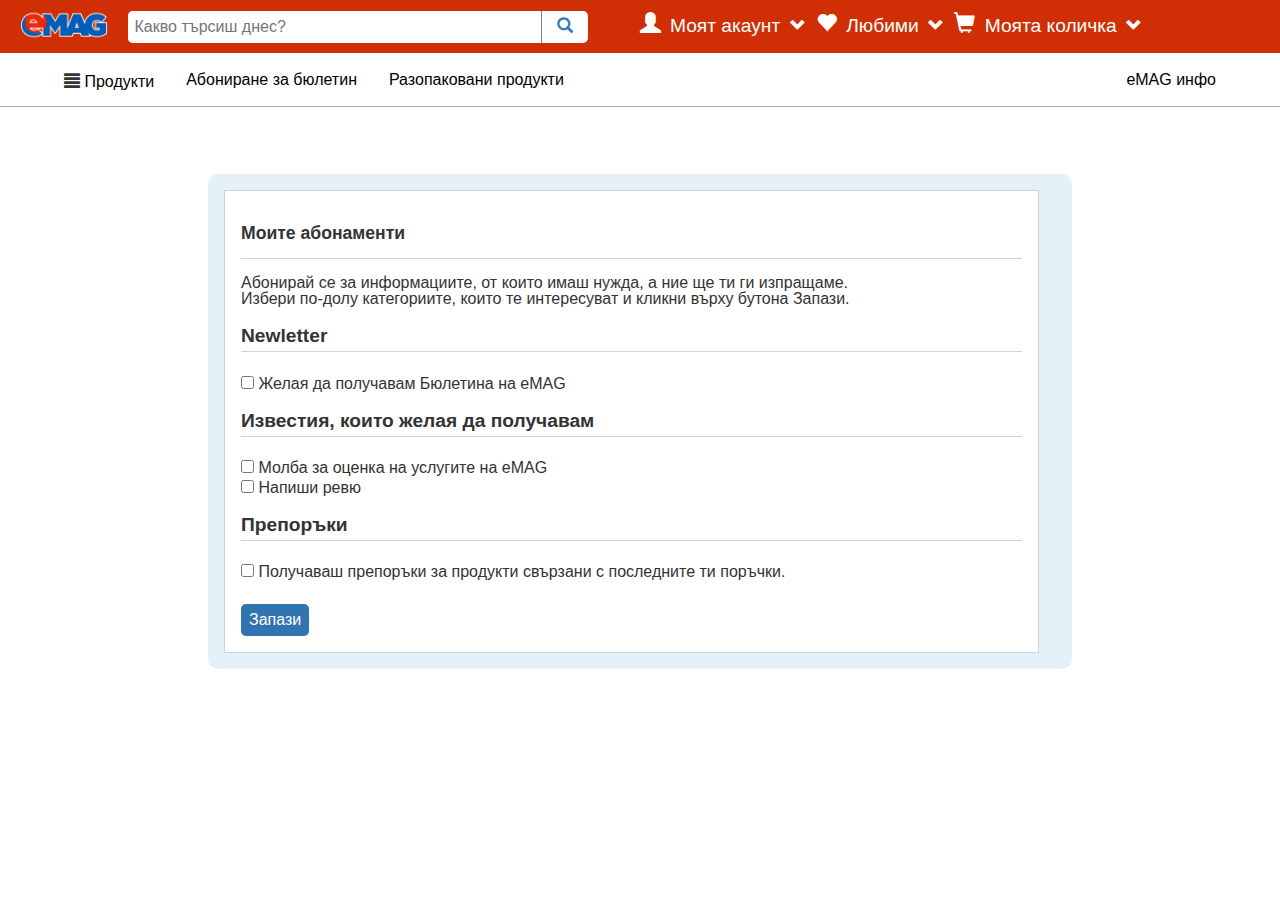
<file: Assets/HTML/Profile/myabonaments.html>
<!DOCTYPE html>
<html lang="en">

<head>
    <meta charset="UTF-8">
    <title>Моите абонаменти</title>

    <link rel="stylesheet" href="https://maxcdn.bootstrapcdn.com/bootstrap/3.3.7/css/bootstrap.min.css">
    <link rel="stylesheet" href="../../CSS/reset.css">
    <link rel="stylesheet" href="../../CSS/productpage.css">
    <link rel="stylesheet" href="../../CSS/media380product.css">
</head>

<body>
    <div id="wrapper">
        <div id="fixedNav">
        </div>
        <header>
            <div id="logo">
                <div id="logoAndSearch">
                    <div id="logoImg">
                        <a href="../index.html">
                            <img src="../../Images/logo.png" alt="The logo of the site">
                        </a>
                    </div>
                    <div id="search">
                        <div id="searchForm">
                            <!-- <div id="arrowLeft"></div> -->
                            <form id="searchBar">
                                <input type="text" name="searchBar" placeholder="Какво търсиш днес?" />
                                <div id="searchButton">
                                    <a href=""><span class="glyphicon glyphicon-search"></span></a>
                                </div>
                            </form>
                        </div>
                    </div>
                </div>
                <div id="myBar">
                    <div id="myAccount">
                        <a href="../login.html">
                            <span class="glyphicon glyphicon-user icons"></span>
                            <span class="textContent">Моят акаунт</span>
                            <span class="glyphicon glyphicon-chevron-down"></span>
                        </a>
                    </div>
                    <div id="myFavorites">
                        <a href="">
                            <span class="glyphicon glyphicon-heart icons"></span>
                            <span class="textContent">Любими</span>
                            <span class="glyphicon glyphicon-chevron-down"></span>
                        </a>
                    </div>
                    <div id="myCart">
                        <a href="">
                            <span class="glyphicon glyphicon-shopping-cart icons"></span>
                            <span class="textContent">Моята количка</span>
                            <span class="glyphicon glyphicon-chevron-down"></span>
                        </a>
                    </div>
                </div>
            </div> 
        </header>
        <span id="mobileMenuButton" class="glyphicon glyphicon-align-justify">Меню</span>
        <div id="mobilemenu">
            <div class="navMenuItems">
                <a href="">Продукти</a>
            </div>
            <div class="navMenuItems">
                <a href="">Абониране за бюлетин</a>
            </div>
            <div class="navMenuItems">
                <a href="">Разопаковани продукти</a>
            </div>
            <div class="navMenuItems">
                <a href="">eMAG инфо</a>
            </div>
        </div>
        <nav>
            <div class="navMenuItems">
                <span class="glyphicon glyphicon-align-justify"></span>
                <a href="">Продукти</a>
            </div>
            <div class="navMenuItems">
                <a href="">Абониране за бюлетин</a>
            </div>
            <div class="navMenuItems">
                <a href="">Разопаковани продукти</a>
            </div>
            <div class="navMenuItems">
                <a href="">eMAG инфо</a>
            </div>
        </nav>
    </div>
    <main>
        <div id="container">
            <div id="containerContent">
                <div id="titleGA">
                    <h2>Моите абонаменти</h2> 
                </div>
                <div>
                    <p>Абонирай се за информациите, от които имаш нужда, а ние ще ти ги изпращаме.</p>
                    <p>Избери по-долу категориите, които те интересуват и кликни върху бутона Запази.</p>
                </div>
                <div>
                    <h4>Newletter</h4>
                    <div>
                        <input type="checkbox" name=""/>  Желая да получавам Бюлетина на eMAG
                    </div>
                </div>
                <div>
                    <h4>Известия, които желая да получавам</h4>
                    <div>
                        <input type="checkbox" name=""/>  Молба за оценка на услугите на eMAG
                    </div>
                    <div>
                        <input type="checkbox" name=""/>  Напиши ревю
                    </div>
                </div>
                <div>
                    <h4>Препоръки</h4>
                    <div>
                        <input type="checkbox" name=""/>  Получаваш препоръки за продукти свързани с последните ти поръчки.
                    </div>
                </div>
                <div>
                    <button id="saveButton">Запази</button>
                </div>
            </div>        
        </div>
    </main>
</body>
</html>
</file>
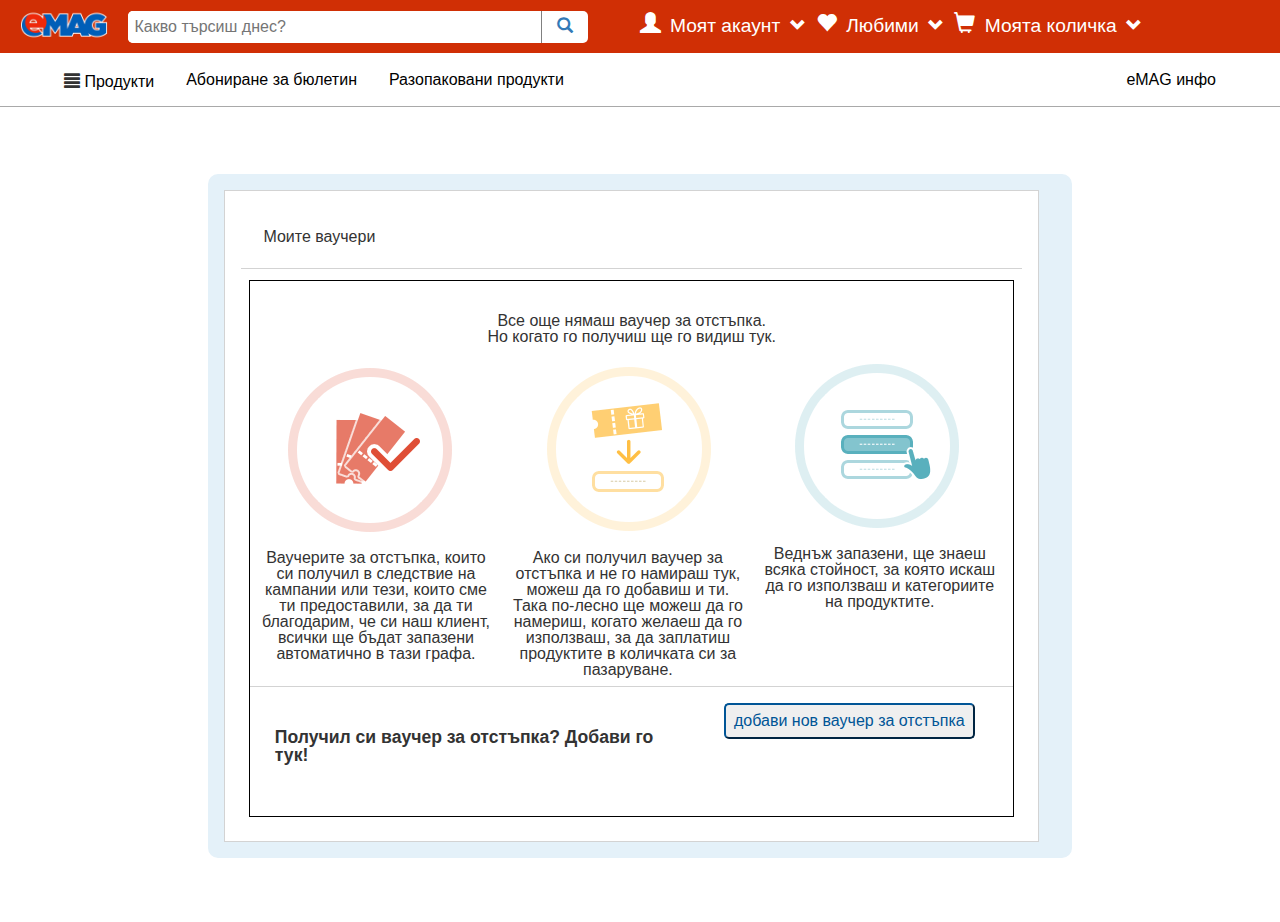
<file: Assets/HTML/Profile/mydiscounts.html>
<!DOCTYPE html>
<html lang="en">

<head>
    <meta charset="UTF-8">
    <title>Ваучер за отстъпка</title>

    <link rel="stylesheet" href="https://maxcdn.bootstrapcdn.com/bootstrap/3.3.7/css/bootstrap.min.css">
    <link rel="stylesheet" href="../../CSS/reset.css">
    <link rel="stylesheet" href="../../CSS/productpage.css">
    <link rel="stylesheet" href="../../CSS/media380product.css">
</head>

<body>
    <div id="wrapper">
        <div id="fixedNav">
        </div>
        <header>
            <div id="logo">
                <div id="logoAndSearch">
                    <div id="logoImg">
                        <a href="../index.html">
                            <img src="../../Images/logo.png" alt="The logo of the site">
                        </a>
                    </div>
                    <div id="search">
                        <div id="searchForm">
                            <!-- <div id="arrowLeft"></div> -->
                            <form id="searchBar">
                                <input type="text" name="searchBar" placeholder="Какво търсиш днес?" />
                                <div id="searchButton">
                                    <a href=""><span class="glyphicon glyphicon-search"></span></a>
                                </div>
                            </form>
                        </div>
                    </div>
                </div>
                <div id="myBar">
                    <div id="myAccount">
                        <a href="../login.html">
                            <span class="glyphicon glyphicon-user icons"></span>
                            <span class="textContent">Моят акаунт</span>
                            <span class="glyphicon glyphicon-chevron-down"></span>
                        </a>
                    </div>
                    <div id="myFavorites">
                        <a href="./myfavourites.html">
                            <span class="glyphicon glyphicon-heart icons"></span>
                            <span class="textContent">Любими</span>
                            <span class="glyphicon glyphicon-chevron-down"></span>
                        </a>
                    </div>
                    <div id="myCart">
                        <a href="">
                            <span class="glyphicon glyphicon-shopping-cart icons"></span>
                            <span class="textContent">Моята количка</span>
                            <span class="glyphicon glyphicon-chevron-down"></span>
                        </a>
                    </div>
                </div>
            </div> 
        </header>
        <span id="mobileMenuButton" class="glyphicon glyphicon-align-justify">Меню</span>
        <div id="mobilemenu">
            <div class="navMenuItems">
                <a href="">Продукти</a>
            </div>
            <div class="navMenuItems">
                <a href="">Абониране за бюлетин</a>
            </div>
            <div class="navMenuItems">
                <a href="">Разопаковани продукти</a>
            </div>
            <div class="navMenuItems">
                <a href="">eMAG инфо</a>
            </div>
        </div>
        <nav>
            <div class="navMenuItems">
                <span class="glyphicon glyphicon-align-justify"></span>
                <a href="">Продукти</a>
            </div>
            <div class="navMenuItems">
                <a href="">Абониране за бюлетин</a>
            </div>
            <div class="navMenuItems">
                <a href="">Разопаковани продукти</a>
            </div>
            <div class="navMenuItems">
                <a href="">eMAG инфо</a>
            </div>
        </nav>
    </div>
    <main>
     <div id="container"> 
        <div id="containerContent">
            <div id="createList">
                <div id="title">
                    <p>Моите ваучери</p>
                </div> 
            </div>
            <div id="lists">
                <div id="containerLists">
                    <div id="mylists">
                        <div>
                            <p>Все още нямаш ваучер за отстъпка.</p>
                            <p>Но когато го получиш ще го видиш тук.</p>
                        </div>  
                    </div>
                    <div class="boxesLists">
                        <figure>
                            <img src="../../Images/discounts1.png">
                            <figcaption> Ваучерите за отстъпка, които си получил в следствие на кампании или тези, които сме ти предоставили, за да ти благодарим, че си наш клиент, всички ще бъдат запазени автоматично в тази графа.</figcaption>
                        </figure>
                    </div>
                    <div class="boxesLists">
                        <figure>
                            <img src="../../Images/discounts2.png">
                            <figcaption>Ако си получил ваучер за отстъпка и не го намираш тук, можеш да го добавиш и ти. Така по-лесно ще можеш да го намериш, когато желаеш да го използваш, за да заплатиш продуктите в количката си за пазаруване.</figcaption>
                        </figure>
                    </div>
                    <div class="boxesLists">
                        <figure>
                            <img src="../../Images/discounts3.png">
                            <figcaption>Веднъж запазени, ще знаеш всяка стойност, за която искаш да го използваш и категориите на продуктите.</figcaption>
                        </figure>
                    </div>
                    <div id="addDiscount">
                        <div>
                            <h2>Получил си ваучер за отстъпка? Добави го тук!</h2>
                        </div>
                        <div>
                            <button>добави нов ваучер за отстъпка</button>
                        </div>
                    </div>
                </div>
            </div>
        </div>
    </div>
</main>
</body>
</html>
</file>
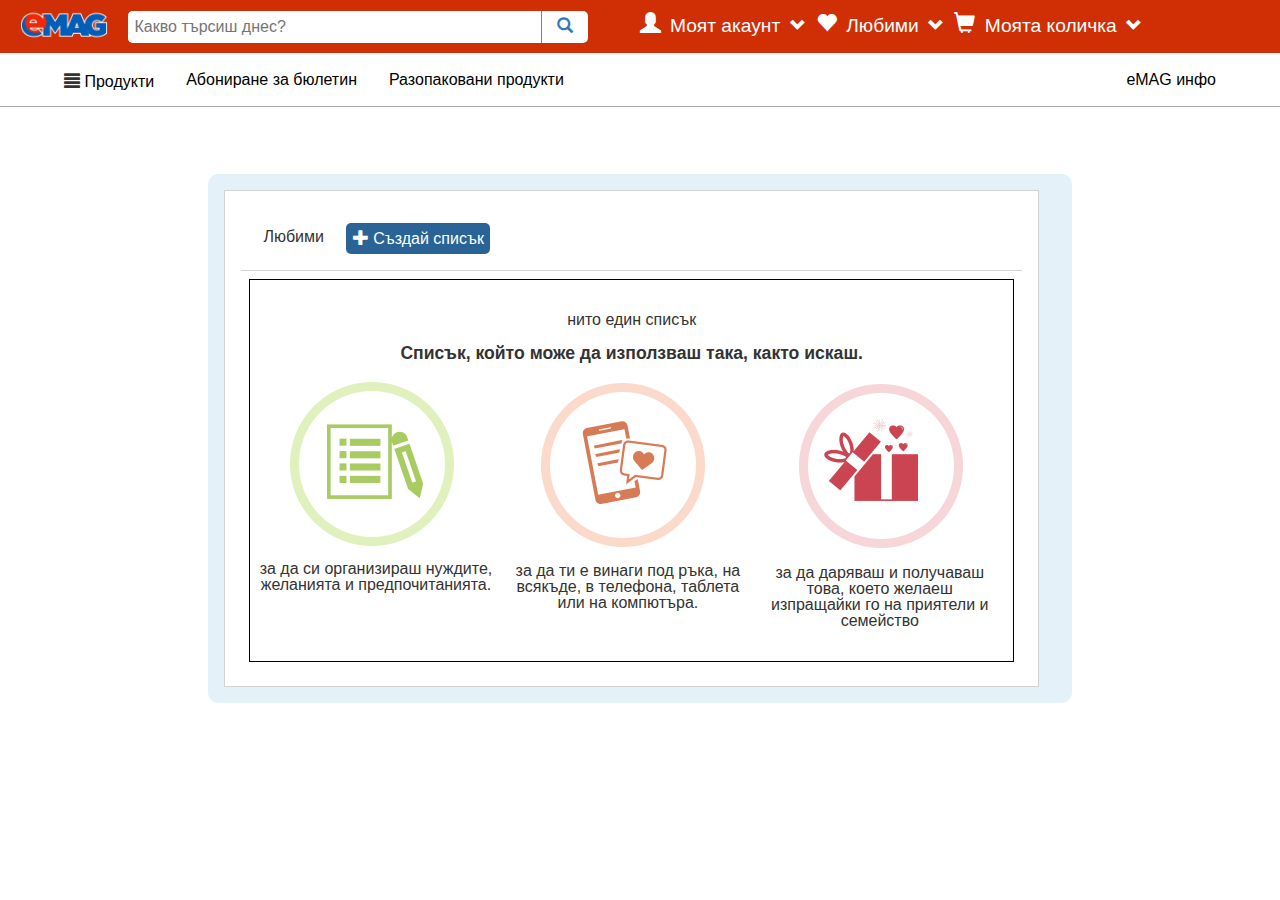
<file: Assets/HTML/Profile/myfavourites.html>
<!DOCTYPE html>
<html lang="en">

<head>
    <meta charset="UTF-8">
    <title>Любими</title>

    <link rel="stylesheet" href="https://maxcdn.bootstrapcdn.com/bootstrap/3.3.7/css/bootstrap.min.css">
    <link rel="stylesheet" href="../../CSS/reset.css">
    <link rel="stylesheet" href="../../CSS/productpage.css">
    <link rel="stylesheet" href="../../CSS/media380product.css">
</head>

<body>
    <div id="wrapper">
        <div id="fixedNav">
        </div>
        <header>
            <div id="logo">
                <div id="logoAndSearch">
                    <div id="logoImg">
                        <a href="../index.html">
                            <img src="../../Images/logo.png" alt="The logo of the site">
                        </a>
                    </div>
                    <div id="search">
                        <div id="searchForm">
                            <form id="searchBar">
                                <input type="text" name="searchBar" placeholder="Какво търсиш днес?" />
                                <div id="searchButton">
                                    <a href=""><span class="glyphicon glyphicon-search"></span></a>
                                </div>
                            </form>
                        </div>
                    </div>
                </div>
                <div id="myBar">
                    <div id="myAccount">
                        <a href="../login.html">
                            <span class="glyphicon glyphicon-user icons"></span>
                            <span class="textContent">Моят акаунт</span>
                            <span class="glyphicon glyphicon-chevron-down"></span>
                        </a>
                    </div>
                    <div id="myFavorites">
                        <a href="./myfavourites.html">
                            <span class="glyphicon glyphicon-heart icons"></span>
                            <span class="textContent">Любими</span>
                            <span class="glyphicon glyphicon-chevron-down"></span>
                        </a>
                    </div>
                    <div id="myCart">
                        <a href="">
                            <span class="glyphicon glyphicon-shopping-cart icons"></span>
                            <span class="textContent">Моята количка</span>
                            <span class="glyphicon glyphicon-chevron-down"></span>
                        </a>
                    </div>
                </div>
            </div> 
        </header>
        <span id="mobileMenuButton" class="glyphicon glyphicon-align-justify">Меню</span>
        <div id="mobilemenu">
            <div class="navMenuItems">
                <a href="">Продукти</a>
            </div>
            <div class="navMenuItems">
                <a href="">Абониране за бюлетин</a>
            </div>
            <div class="navMenuItems">
                <a href="">Разопаковани продукти</a>
            </div>
            <div class="navMenuItems">
                <a href="">eMAG инфо</a>
            </div>
        </div>
        <nav>
            <div class="navMenuItems">
                <span class="glyphicon glyphicon-align-justify"></span>
                <a href="">Продукти</a>
            </div>
            <div class="navMenuItems">
                <a href="">Абониране за бюлетин</a>
            </div>
            <div class="navMenuItems">
                <a href="">Разопаковани продукти</a>
            </div>
            <div class="navMenuItems">
                <a href="">eMAG инфо</a>
            </div>
        </nav>
    </div>
    <main>
        <div id="container"> 
            <div id="containerContent">
                <div id="createList">
                    <div id="title">
                        <p>Любими</p>
                    </div> 
                    <button><span class="glyphicon glyphicon-plus"></span> Създай списък</button>
                </div>
                <div id="lists">
                    <div id="containerLists">
                        <div id="mylists">
                            <div>
                                <p>нито един списък</p>
                            </div>  
                            <div> 
                                <h2>Списък, който може да използваш така, както искаш.</h2>
                            </div>
                        </div>
                        <div class="boxesLists">
                            <figure>
                                <img src="../../Images/organizer.png">
                                <figcaption> за да си организираш нуждите, желанията и предпочитанията.</figcaption>
                            </figure>
                        </div>
                        <div class="boxesLists">
                            <figure>
                                <img src="../../Images/mobile.png">
                                <figcaption>за да ти е винаги под ръка, на всякъде, в телефона, таблета или на компютъра.</figcaption>
                            </figure>
                        </div>
                        <div class="boxesLists">
                            <figure>
                                <img src="../../Images/gifts.png">
                                <figcaption>за да даряваш и получаваш това, което желаеш изпращайки го на приятели и семейство</figcaption>
                            </figure>
                        </div>
                    </div>
                </div>
            </div>
        </div>
    </main>
</body>
</html>
</file>
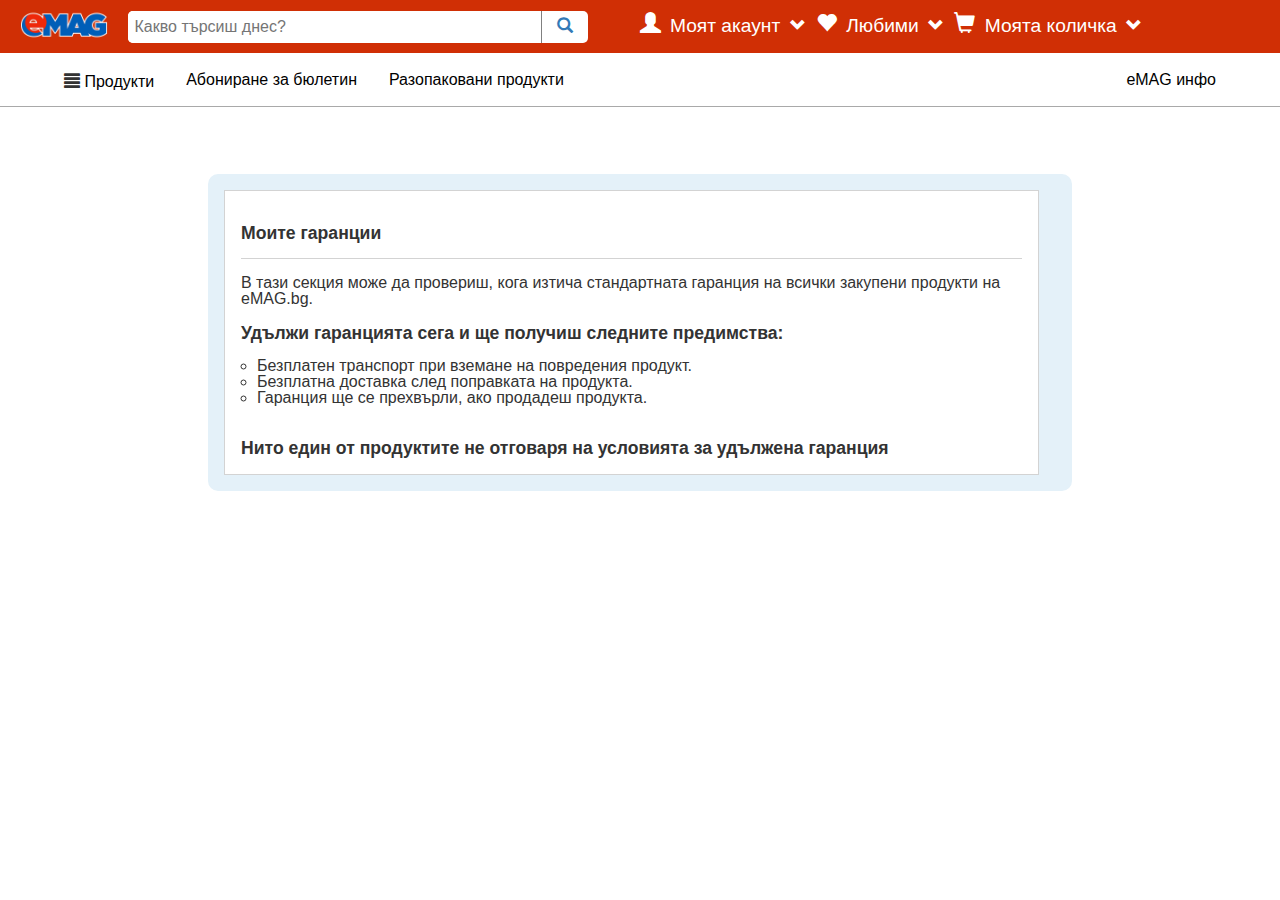
<file: Assets/HTML/Profile/myguarantees.html>
<!DOCTYPE html>
<html lang="en">

<head>
    <meta charset="UTF-8">
    <title>Моите гаранции</title>

    <link rel="stylesheet" href="https://maxcdn.bootstrapcdn.com/bootstrap/3.3.7/css/bootstrap.min.css">
    <link rel="stylesheet" href="../../CSS/reset.css">
    <link rel="stylesheet" href="../../CSS/productpage.css">
    <link rel="stylesheet" href="../../CSS/media380product.css">
</head>

<body>
    <div id="wrapper">
        <div id="fixedNav">
        </div>
        <header>
            <div id="logo">
                <div id="logoAndSearch">
                    <div id="logoImg">
                        <a href="../index.html">
                            <img src="../../Images/logo.png" alt="The logo of the site">
                        </a>
                    </div>
                    <div id="search">
                        <div id="searchForm">
                            <!-- <div id="arrowLeft"></div> -->
                            <form id="searchBar">
                                <input type="text" name="searchBar" placeholder="Какво търсиш днес?" />
                                <div id="searchButton">
                                    <a href=""><span class="glyphicon glyphicon-search"></span></a>
                                </div>
                            </form>
                        </div>
                    </div>
                </div>
                <div id="myBar">
                    <div id="myAccount">
                        <a href="./login.html">
                            <span class="glyphicon glyphicon-user icons"></span>
                            <span class="textContent">Моят акаунт</span>
                            <span class="glyphicon glyphicon-chevron-down"></span>
                        </a>
                    </div>
                    <div id="myFavorites">
                        <a href="./myfavourites.html">
                            <span class="glyphicon glyphicon-heart icons"></span>
                            <span class="textContent">Любими</span>
                            <span class="glyphicon glyphicon-chevron-down"></span>
                        </a>
                    </div>
                    <div id="myCart">
                        <a href="">
                            <span class="glyphicon glyphicon-shopping-cart icons"></span>
                            <span class="textContent">Моята количка</span>
                            <span class="glyphicon glyphicon-chevron-down"></span>
                        </a>
                    </div>
                </div>
            </div> 
        </header>
        <span id="mobileMenuButton" class="glyphicon glyphicon-align-justify">Меню</span>
        <div id="mobilemenu">
            <div class="navMenuItems">
                <a href="">Продукти</a>
            </div>
            <div class="navMenuItems">
                <a href="">Абониране за бюлетин</a>
            </div>
            <div class="navMenuItems">
                <a href="">Разопаковани продукти</a>
            </div>
            <div class="navMenuItems">
                <a href="">eMAG инфо</a>
            </div>
        </div>
        <nav>
            <div class="navMenuItems">
                <span class="glyphicon glyphicon-align-justify"></span>
                <a href="">Продукти</a>
            </div>
            <div class="navMenuItems">
                <a href="">Абониране за бюлетин</a>
            </div>
            <div class="navMenuItems">
                <a href="">Разопаковани продукти</a>
            </div>
            <div class="navMenuItems">
                <a href="">eMAG инфо</a>
            </div>
        </nav>
    </div>
    <main>
        <div id="container"> 
            <div id="containerContent">
                <div>
                    <div id="titleGA">
                        <h2>Моите гаранции</h2>
                    </div>
                    <p>В тази секция може да провериш, кога изтича стандартната гаранция на всички закупени продукти на eMAG.bg.</p>

                    <h2>Удължи гаранцията сега и ще получиш следните предимства:</h2>
                    <ul>
                        <li>Безплатен транспорт при вземане на повредения продукт.</li>
                        <li>Безплатна доставка след поправката на продукта.</li>
                        <li>Гаранция ще се прехвърли, ако продадеш продукта.</li>
                    </ul>
                    <h2>Нито един от продуктите не отговаря на условията за удължена гаранция</h2>
                </div>
            </div>
        </div>
    </main>
</body>
</html>
</file>
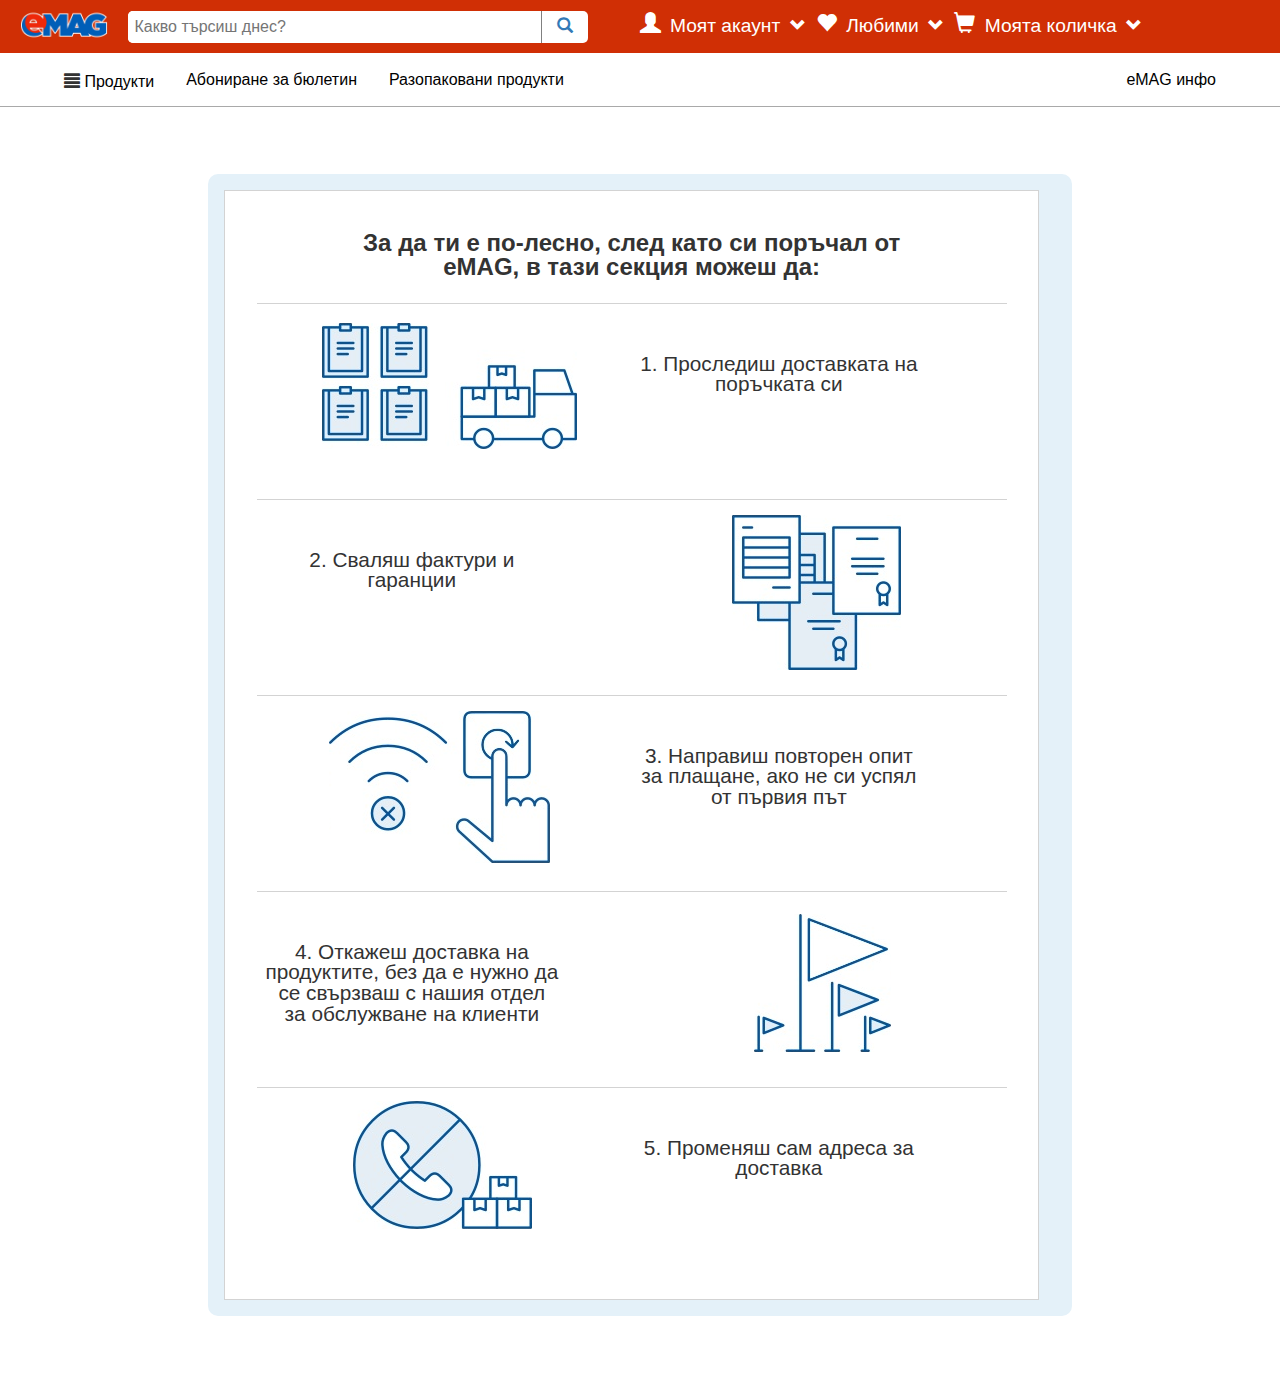
<file: Assets/HTML/Profile/myorders.html>
<!DOCTYPE html>
<html lang="en">

<head>
    <meta charset="UTF-8">
    <title>Моите поръчки</title>

    <link rel="stylesheet" href="https://maxcdn.bootstrapcdn.com/bootstrap/3.3.7/css/bootstrap.min.css">
    <link rel="stylesheet" href="../../CSS/reset.css">
    <link rel="stylesheet" href="../../CSS/productpage.css">
    <link rel="stylesheet" href="../../CSS/media380product.css">
</head>

<body>
    <div id="wrapper">
        <div id="fixedNav">
        </div>
        <header>
            <div id="logo">
                <div id="logoAndSearch">
                    <div id="logoImg">
                        <a href="../index.html">
                            <img src="../../Images/logo.png" alt="The logo of the site">
                        </a>
                    </div>
                    <div id="search">
                        <div id="searchForm">
                            <!-- <div id="arrowLeft"></div> -->
                            <form id="searchBar">
                                <input type="text" name="searchBar" placeholder="Какво търсиш днес?" />
                                <div id="searchButton">
                                    <a href=""><span class="glyphicon glyphicon-search"></span></a>
                                </div>
                            </form>
                        </div>
                    </div>
                </div>
                <div id="myBar">
                    <div id="myAccount">
                        <a href="./login.html">
                            <span class="glyphicon glyphicon-user icons"></span>
                            <span class="textContent">Моят акаунт</span>
                            <span class="glyphicon glyphicon-chevron-down"></span>
                        </a>
                    </div>
                    <div id="myFavorites">
                        <a href="./myfavourites.html">
                            <span class="glyphicon glyphicon-heart icons"></span>
                            <span class="textContent">Любими</span>
                            <span class="glyphicon glyphicon-chevron-down"></span>
                        </a>
                    </div>
                    <div id="myCart">
                        <a href="">
                            <span class="glyphicon glyphicon-shopping-cart icons"></span>
                            <span class="textContent">Моята количка</span>
                            <span class="glyphicon glyphicon-chevron-down"></span>
                        </a>
                    </div>
                </div>
            </div> 
        </header>
        <span id="mobileMenuButton" class="glyphicon glyphicon-align-justify">Меню</span>
        <div id="mobilemenu">
            <div class="navMenuItems">
                <a href="">Продукти</a>
            </div>
            <div class="navMenuItems">
                <a href="">Абониране за бюлетин</a>
            </div>
            <div class="navMenuItems">
                <a href="">Разопаковани продукти</a>
            </div>
            <div class="navMenuItems">
                <a href="">eMAG инфо</a>
            </div>
        </div>
        <nav>
            <div class="navMenuItems">
                <span class="glyphicon glyphicon-align-justify"></span>
                <a href="">Продукти</a>
            </div>
            <div class="navMenuItems">
                <a href="">Абониране за бюлетин</a>
            </div>
            <div class="navMenuItems">
                <a href="">Разопаковани продукти</a>
            </div>
            <div class="navMenuItems">
                <a href="">eMAG инфо</a>
            </div>
        </nav>
    </div>
    <main>
        <div id="container"> 
            <div id="containerContent">
                <div>
                    <h3>За да ти е по-лесно, след като си поръчал от eMAG, в тази секция можеш да:</h3>
                </div>
                <div class="availabilities">
                   <figure>
                       <img src="../../Images/1.png">
                   </figure>
                   <p> 1. Проследиш доставката на поръчката си</p>
               </div>
               <div class="availabilities">
                <figure>
                    <img src="../../Images/2.png">
                </figure>
                <p> 2. Сваляш фактури и гаранции</p>
                </div>
                <div class="availabilities">
                    <figure>
                        <img src="../../Images/3.png">
                    </figure>
                    <p> 3. Направиш повторен опит за плащане, ако не си успял от първия път</p>
                </div>
                <div class="availabilities">
                    <figure>
                        <img src="../../Images/4.png">
                    </figure>
                    <p> 4. Откажеш доставка на продуктите, без да е нужно да се свързваш с нашия отдел за обслужване на клиенти</p>
                </div>
                <div class="availabilities">
                    <figure>
                        <img src="../../Images/5.png">
                    </figure>
                    <p> 5. Променяш сам адреса за доставка</p>
                </div>
                </div>
        </div>
    </div>
</main>
</body>
</html>
</file>
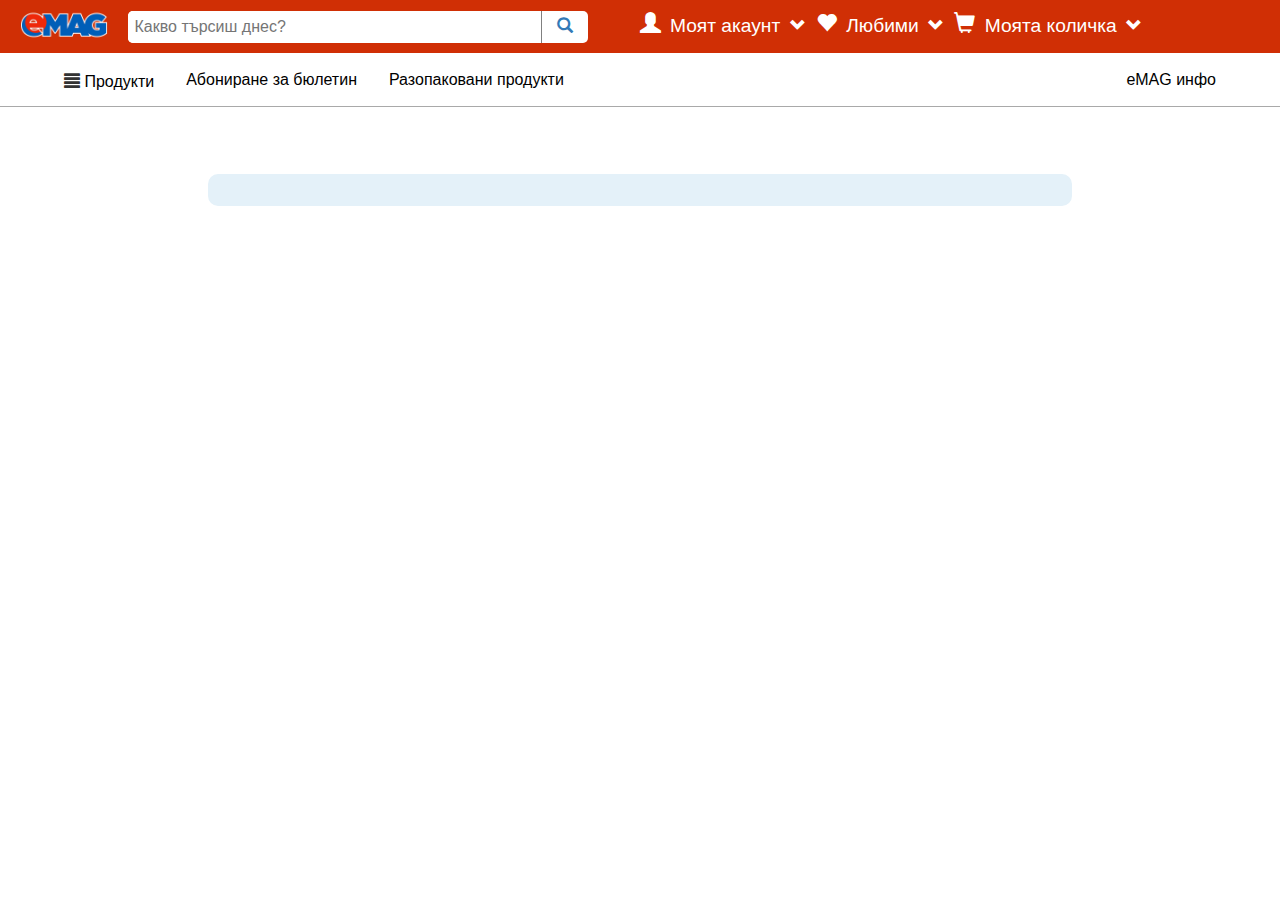
<file: Assets/HTML/Profile/myprofile.html>
<!DOCTYPE html>
<html lang="en">

<head>
    <meta charset="UTF-8">
    <title>My abonaments</title>

    <link rel="stylesheet" href="https://maxcdn.bootstrapcdn.com/bootstrap/3.3.7/css/bootstrap.min.css">
    <link rel="stylesheet" href="../../CSS/reset.css">
    <link rel="stylesheet" href="../../CSS/productpage.css">
    <link rel="stylesheet" href="../../CSS/media380product.css">
</head>

<body>
    <div id="wrapper">
        <div id="fixedNav">
        </div>
        <header>
            <div id="logo">
                <div id="logoAndSearch">
                    <div id="logoImg">
                        <a href="index.html">
                            <img src="../../Images/logo.png" alt="The logo of the site">
                        </a>
                    </div>
                    <div id="search">
                        <div id="searchForm">
                            <!-- <div id="arrowLeft"></div> -->
                            <form id="searchBar">
                                <input type="text" name="searchBar" placeholder="Какво търсиш днес?" />
                                <div id="searchButton">
                                    <a href=""><span class="glyphicon glyphicon-search"></span></a>
                                </div>
                            </form>
                        </div>
                    </div>
                </div>
                <div id="myBar">
                    <div id="myAccount">
                        <a href="./login.html">
                            <span class="glyphicon glyphicon-user icons"></span>
                            <span class="textContent">Моят акаунт</span>
                            <span class="glyphicon glyphicon-chevron-down"></span>
                        </a>
                    </div>
                    <div id="myFavorites">
                        <a href="">
                            <span class="glyphicon glyphicon-heart icons"></span>
                            <span class="textContent">Любими</span>
                            <span class="glyphicon glyphicon-chevron-down"></span>
                        </a>
                    </div>
                    <div id="myCart">
                        <a href="">
                            <span class="glyphicon glyphicon-shopping-cart icons"></span>
                            <span class="textContent">Моята количка</span>
                            <span class="glyphicon glyphicon-chevron-down"></span>
                        </a>
                    </div>
                </div>
            </div> 
        </header>
        <span id="mobileMenuButton" class="glyphicon glyphicon-align-justify">Меню</span>
        <div id="mobilemenu">
            <div class="navMenuItems">
                <a href="">Продукти</a>
            </div>
            <div class="navMenuItems">
                <a href="">Абониране за бюлетин</a>
            </div>
            <div class="navMenuItems">
                <a href="">Разопаковани продукти</a>
            </div>
            <div class="navMenuItems">
                <a href="">eMAG инфо</a>
            </div>
        </div>
        <nav>
            <div class="navMenuItems">
                <span class="glyphicon glyphicon-align-justify"></span>
                <a href="">Продукти</a>
            </div>
            <div class="navMenuItems">
                <a href="">Абониране за бюлетин</a>
            </div>
            <div class="navMenuItems">
                <a href="">Разопаковани продукти</a>
            </div>
            <div class="navMenuItems">
                <a href="">eMAG инфо</a>
            </div>
        </nav>
    </div>
    <main>
        <div id="container"> 
        </div>
    </main>
</body>
</html>
</file>
<file: Assets/CSS/mainstyles.css>
/*************************
GENERAL
*************************/

body {
	font-family: sans-serif;
	font-size: 0.8em;
	background-color:rgba(46, 34, 31, 0.3);
}

a, a:hover {
	text-decoration: none;
}

#wrapper {
	position: relative;
}

#fixedNav {
	position: fixed;
	height: 80px;
	width: 1170px;
	background: #D02F05;
	border-bottom-left-radius: 15px;
	border-bottom-right-radius: 15px;
	z-index: 100;
	top: 0px;
}

#toHome {
	cursor: pointer;
	display: inline-block;
	border-radius: 10px;
	position: fixed;
	bottom: -40px;
	padding: 10px 15px;
	background: #D02F05;
	transition: bottom 1s;
	font-size: 1.1em;
	z-index: 500;
}

#toHome img {
	width: 20px;
	float: left;
}

#toHome	> span > span {
	display: block;
	float: left;
	position: relative;
	transform: translateY(20%);
	margin-left: 10px;
}


/*************************
HEADER
*************************/


header {
	background: #D02F05;
	border: 2px solid #2E221F;
	margin-bottom: 20px;
	border-radius: 15px;
	padding-bottom: 10px;
}

#logo {
	display: inline-block;
	width: 100%;
}

#logoAndSearch {
	display:inline-block; 
	width: 100%;
	text-align: center;
	margin-bottom: 10px;
}


#logoImg {
	display: inline-block;
	width: 100%;
}

#myBar {
	display: flex;
	justify-content: space-around;
}


#profileMenu {
	display: none;
	/*text-align: left;*/
}

#profileMenu div {
	border-radius: 15px;
	background-color:#d02f05;
	height: 75%;
	padding: 0.09em;
}

#profileMenu a{
	display: block;
	font-size: 1.1em;
	color:white;
	padding: 0.09em;
}

#profileMenu a:hover {
	text-decoration: underline !important;
}

#logOutButton {
	color: white;
	background-color: #2e221f;
	border: none;
}

.textContent {
	display: none;
}

.glyphicon-chevron-down {
	transform: rotate(-90deg);
}


header nav {
	text-align: center;
	z-index: 110;
}

header nav ul li>span {
	box-sizing: content-box;
}

header nav ul {
	display: flex;
	flex-direction: column;
	justify-content: space-between;
}

header nav ul li {
	margin: 5px;
	cursor: pointer;
}

header nav ul li>span {
	text-decoration: none;
	display: inline-block; 
	width: 95%;
	color: white;
	background: #2E221F;
	padding: 8px 2.5%;
	border-radius: 8px;
	height: 15px;
}

header nav ul li span span {
	display: block;
	position: relative;
	top: 50%;
	transform: translateY(-50%);
}

header nav ul li>span:hover {
	text-decoration: none;
	color: #2E221F;
	background: white;
}

.navClickedOn {
	color: #2E221F;
	background: white;
}

#search {
	display: inline-block;
	position: relative;
	margin-left: 40px;
}

#searchForm {
	display: inline-block;
	width: 250px;	
}

#arrowLeft {
	width: 0;
	height: 0;
	border-top: 5px solid transparent;
	border-bottom: 5px solid transparent;
	border-right: 10px solid white;
	position: relative;
	top: 50%;
	left: 0;
	transform: rotate(90deg) translateY(-200%) translateX(-70%);
	
	float:left;
}

#searchBar {
	display: inline-block;
	background-color: white;
}

#searchBar {
	width:90%;
	border-radius: 5px;
}

#searchBar input {
	width: 90%;
	height: 100%;
	padding:7px;
	border:none;
	border-right: 1px solid grey;
	border-top-left-radius: 5px;
	border-bottom-left-radius: 5px;
}		

#searchBar input:focus {
	outline-width: 0;
}

#searchButton {
	display: inline-block;
	width: 8%;
	text-align:center;
}

#searchButton a {
	width:100%;
}

span.icons {
    font-size: 1.3em;
    color: white;
}

span.textContent {
    font-size: 1.2em;
	color:white;
	margin:5px;
}

span.glyphicon-chevron-down {
	color:white;
}

#myAccount, #myFavorites, #myCart {
	position: relative;
	display: inline-block;
	float:right;
	padding: 10px 20px;
}

#myAccount a:hover, #myFavorites a:hover, #myCart a:hover {
	text-decoration: none;
}

/*************************
Carousel
*************************/

#caroContainer {
	width: 100%;
	height: 300px;
	margin-bottom: 20px;
	border-radius: 15px;
	border: 1px solid #2E221F;
	background: #d02f05;
	padding: 10px;
	display: none;
	overflow: hidden;
	box-sizing: border-box;
	box-shadow: 10px 10px 5px -3px rgba(0,0,0,0.75);
}


#caroContainer img {
	width: 100%;
	height: 100%;
	max-height: 300px;
}

/*************************
MAIN
*************************/

main {
	background: white;
	box-sizing: border-box;
	padding: 10px;
	display: inline-block;
	width: 100%;
	border-radius: 15px;
	margin-bottom: 20px;
	border: 2px solid #D02F05;
}


/*************************
ASIDE
*************************/


main aside {
	padding: 8px 0px;
	width: 230px;
	box-sizing: border-box;
	border-radius: 10px;
	background: #D02F05;
	top: 100px;
	display: none;
}

#sideMenu li>span span:first-child {
	display: inline-block;
	width: 85%;
}

#sideMenu li>span span:last-child img {
	visibility: hidden;
	width: 8px;
}

main aside nav ul li {
	background: #2E221F;
	text-align: center;
	display: inline-block;
	width: 100%;
	height: 100%;
	box-sizing: border-box;	
	cursor: pointer;
}

main aside nav li>span {
	display: inline-block;
	width: 100%;
	height: 100%;
	color:#2E221F;
	padding: 18px 0px;
	text-decoration: none;
	color: white;
}

.asideNavTargeted, .asideNavHovered {
	background-color: #D02F05;
	color: white;
	text-decoration: none;
}


main section {
	width: 100%;
}



#productsContainer {
	display: inline-block;
	width: 100%;
}
.productSection {
	display: flex;
	flex-wrap: wrap;
	justify-content: space-around;
}

.productWrap, .fillSpace {
	width: 160px;
	margin: 10px 5px;
	padding: 8px 0;
	background: #D02F05;
	color: white;
	border-radius: 15px;
}

.productImg {
	border: 2px solid #D02F05;
	border-radius: 15px;
	padding: 5px;
	background: white;
	height: 170px;
	overflow: hidden;
	cursor: pointer;

}

.productImg:hover img {
	transform: scale(1.1, 1.1)
}

.productImg  img{
	width: 100%;
}

.productInfo {
	padding: 10px 5px;
	background: #2E221F;
	border-top-left-radius: 15px;
	border-top-right-radius: 15px;
	height: 200px;
}

.productPrice {
	padding: 10px 5px;
	background: #2E221F;
}

.productPrice sup {
	font-size: 0.7em;
}

.productMoreInfo {
	border-top: 1px solid #D02F05;
	padding: 10px 5px;
	background: #2E221F;
	border-bottom-left-radius: 15px;
	border-bottom-right-radius: 15px;
	font-weight: bold;
	cursor: pointer;
}

.productMoreInfo:hover {
	background: #D02F05;
}

.productMoreInfo:hover>span span:first-child {
	background: #2E221F;
}

.productMoreInfo>span span:first-child {
	background: #D02F05;
	padding: 5px 10px 5px 8px;
	border-radius: 10px;
	border-bottom-right-radius: 15px;
	margin-right: 15px;
}

.fillSpace {
	visibility: hidden;
}

.prodIndicator {
	width: 160px;
	height: 455px;
	position: relative;
}

.prodIndicator img {
	width: 150px;
	display: block;
	position: absolute;
	top: 30%;
}

.seeMore {
	box-sizing: border-box;
	display: block;
	width: 48%;
	text-align: center;
	color: white;
	background: #D02F05;
	padding: 10px;
	margin: 0 auto 40px;
	border-radius: 15px;
	border-bottom-right-radius: 5px;
	border-top-right-radius: 5px;
	cursor: pointer;
	float: left;
	
}

.filters {
	box-sizing: border-box;
	display: block;
	width: 48%;
	text-align: center;
	color: white;
	background: #D02F05;
	padding: 10px;
	margin: 0 auto 40px;
	border-radius: 15px;
	border-bottom-left-radius: 5px;
	border-top-left-radius: 5px;
	cursor: pointer;
	float: right;
}

.seeMore:hover, .filters:hover, .seeLess {
	background: #2E221F;
}


.buttonHolder {
	width: 100%;
}

/*************************
FOOTER
*************************/


footer {
	background: #FFF;
	border: 2px solid #D02F05;
	border-radius: 15px;
	margin-bottom: 30px;
	color: #2E221F;
	text-align: center;
}

footer img {
	width: 20px;
}

#footerContainer {
	height: 180px;
	position: relative;
	padding: 10px;
}


#contact span:last-child {
	margin-left: 10px;
}

.blackIcon {
	color: black;
}


#usefulIcons {
	margin: 10px 0;
}

#usefulIcons>div  {
    display: inline-block;
}

#usefulIcons span.blackIcon  {
    font-size: 23px;
	padding: 10px;
}

#usefulIcons div:last-child img {
	width: 25px;
	margin-left: 30px;
}

#copyR {
	margin-top: 20px;
}

#copyR span {
	font-size: 0.6em;
	opacity: 0.8;
}
</file>
<file: Assets/CSS/hoverWindow.css>
.hoverWindow {
	font-size: 0.9em;
	color: white;
	position: absolute;
	width: 200px;
	height: 230px;
	z-index: 550;
	text-align: center;
	padding: 10px;
	background: #2E221F;
	border: 2px solid #D02F05;
	border-radius: 15px;
	display: none;
	left: -10px;
}


.hoverWindowInfo {
	height: 160px;
	border: 2px solid #2E221F;
	border-radius: 15px;
	background: #D02F05;
	padding: 5px;
}

.hoverWindowInfo a {
	display: inline-block;
	font-size: 110%;
	padding: 2px;
	color: white;
	width: 100%;
}

.hoverWindowInfo a:hover {
	color: #2E221F;
}

.hoverWindowButton {
	margin-top: 10px;
}

.hoverWindowButton>span {
	display: inline-block;
	font-weight: bold;
	padding: 5px 2px;
	cursor: pointer;
	border-radius: 15px;
}

.hoverWindowButton>span span:first-child {
	display: inline-block;
	padding: 10px;
	background: #D02F05;
	border-radius: 10px;
	border-bottom-right-radius: 20px;
	
}

.hoverWindowButton>span span:last-child {
	display: inline-block;
	padding: 0 5px;	
}

.hoverWindowButton>span:hover  {
	background: #D02F05;
}

.hoverWindowButton>span:hover span:first-child  {
	background: #2E221F;
}
</file>
<file: Assets/CSS/media380.css>
@media screen and (min-width: 380px) { 
    /*************************
    HEADER
    *************************/
    #searchForm { 
        width: 300px;
    }

    #arrowLeft { 
        transform: rotate(90deg) translateY(-400%) translateX(-70%);
    }

    header nav ul {
        flex-direction: row;
        flex-wrap: wrap;
    }
    header nav ul li {
        box-sizing: border-box;
        width: 45%;  
    }
    header nav ul li>span {
        height: 25px;
    }
}
</file>
<file: Assets/CSS/media800.css>
@media screen and (min-width: 800px) {
    /*************************
    GENERAL
    *************************/
    body {
        font-size: 0.9em;
    }

    #toHome {
        font-size: 1em;
    }
    /*************************
    HEADER
    *************************/ 
    
    header {
        margin: 20px 0;
    }
    #logo {
        margin-bottom: 30px;
    }

    #logoImg {
	    display: block;
        float: left;
        margin: 0 0 10px 10px;
        width: auto;
    }

    #logoImg img {
	    width: 110%;
    }

    #search {
        display: block;
        float: left;
        top: 50%;
        transform: translateY(150%);
        margin-left: 40px;
    }

    #arrowLeft {
	    transform: translateY(70%) translateX(200%);
    }

    #searchForm { 
        width: 500px;
    }


    .glyphicon-chevron-down {
	    transform: none;
    }

    .hoverWindow {
        display: block;
    }

    .textContent {
	    display: inline;
    }

    header nav ul li {
        width: 20%;
    }
    header nav ul li>span {
        height: 40px;
    }




/*************************
FOOTER
*************************/ 

    footer {
        margin-bottom: 10px;
    }

}
</file>
<file: Assets/CSS/media1170.css>
@media screen and (min-width: 1170px) { 
    /*************************
    GENERAL
    *************************/

     #wrapper {
        width: 1170px;
        margin: auto;
    }

    #fixedNav {
        display: block;
    }

    #toHome {
        padding: 5px 10px;
        transition: bottom 1s;
        background: transparent;
    }      


    /*************************
    HEADER
    *************************/
    header nav {
        top: 10px;
        width: 1170px;
    }
    header nav ul li {
        font-size: 12px;
        box-sizing: border-box;
        width: 11%;
        margin: 8px 0;
    }
     header nav ul li>span {
        height: 35px;
    }




    main aside {
	    display: inline-block;
    }


    main section {
        width: 78%;
        float: right;
    }


    /*************************
    Carousel
    *************************/

    #caroContainer {
        display: inline-block;
    }
}
</file>
<file: Assets/CSS/cartFavpage.css>
/**********************
HEADER 
**********************/

#wrapper {
	font-family: Arial;
}

header {
	width: 100%;
	display: inline-block;
	background-color: #d02f05;
	z-index: 1000;
}

#logoImg {
	float:left;
}

#logoImg img {
	margin: 0px 20px;
	height: 50px;
	width: auto;
}

#search {
	display: inline-block;
	position: relative;
	margin: 10.5px 0px;
	width: 40%;	
	float: left;
}

#searchForm {
	display: inline-block;
	width: 100%;
}

#arrowLeft {
	width: 0;
	height: 0;
	border-top: 5px solid transparent;
	border-bottom: 5px solid transparent;
	border-right: 10px solid white;
	position: relative;
	top: 50%;
	left: 0;
	transform: rotate(360deg) translateY(-200%) translateX(-70%);
	
	float:left;
}

#searchBar {
	display: inline-block;
	background-color: white;
}

#searchBar {
	width:90%;
	border-radius: 5px;
}

#searchBar input {
	width: 90%;
	height: 100%;
	padding:7px;
	border:none;
	border-right: 1px solid grey;
	border-top-left-radius: 5px;
	border-bottom-left-radius: 5px;
}		

#searchBar input:focus {
	outline-width: 0;
}

#searchButton {
	display: inline-block;
	width: 8%;
	text-align:center;
}

#searchButton a {
	width:100%;
}

span.icons {
    font-size: 1.3em;
    color: white;
}

span.textContent {
    font-size: 1.2em;
	color:white;
	margin:5px;
}

span.glyphicon-chevron-down {
	color:white;
}

#myAccount, #myFavorites, #myCart {
	position: relative;
	margin-top: 12px;
	margin-right: 10px;
	float:left;
}

#myAccount a:hover, #myFavorites a:hover, #myCart a:hover {
	text-decoration: none;
}

/**********************
MAIN 
**********************/
main {
	margin-top: 100px;
	margin-bottom: 250px;
}

#prodCont h2 {
	font-size: 1.2em;
	width: 50%;
	margin: auto;
	padding: 10px;
	color: white;
	background: #2E221F;
	text-align: center;
	border-top-left-radius: 10px;
	border-top-right-radius: 10px;
}


#container {
	width: 70%;
	margin: auto;
	text-align: center;
	padding-top:150px;
}

#container h1 {
	font-size: 2.5em;
	margin-bottom: 20px;
}

#containerInfo {
	padding: 30px;
}

#button {
	background-color: #285f8f;
	border-radius: 10px;
	padding: 0.5em;
	color: white;
	margin-bottom: 2em;
}

/**********************
FOOTER 
**********************/

footer {
	border-top: 1px solid grey;
	margin-top: 150px;
	padding: 1em;
	display: inline-block;
	width: 100%;
	background: white;
}

footer h2 {
	color: grey;
	font-size: 1.2em;
	margin-bottom: 0.5em;
}

footer p {
	color: grey;
	font-size: 0.9em;
}

footer img {
	width: 50px;
	height: 50px;
	float: left;
}

footer>div div {
	width: 25%;
	float: left;
}

.boxesFooter {
	width: 75%;
	margin-bottom: 1em;
}

#more {
	width: 60%;
	float: left;
}

#more>div {
	width: 100%;
}

#more a {
	display: inline-block;
	float: left;
	width: 25%;
	text-decoration: underline;
	color: #333;
	margin-bottom: 20px;
}

#more a:last-child {
	width: 50%;
}

#cr {
	float: right;
	text-align:right;
	color: grey;
}

#cr p {
	margin-bottom: 0.5em;
}







#productsHolder {
	width: 80%;
	margin: auto;
	padding: 20px;
	background:#2E221F;
	color: #2E221F;
	border-radius: 10px;
	border-bottom: 2px solid #d02f05;
	border-top: 2px solid #d02f05;
}

#productsHolder>div {
	display: inline-block;
	width: 100%;
	padding: 10px 20px;
	border-radius: 30px;
	position: relative;
	border: 1px solid #d02f05;
	background: white;
	margin: 5px 0;
}

#productsHolder>div>div {
	float: left;
}

.prodImgCont {
	cursor: pointer;
}

.prodImgCont>img {
	width: 150px;
}


.prodInfoCont {
	padding: 10px 30px;
	width: 60%;
}

.prodInfoCont>div:first-child {
	display: inline-block;
	margin-bottom: 50px;
	padding: 8px;
	background: #d02f05;
	color: white;
	border-radius: 10px;
}

.prodInfoCont>div:first-child sup {
	font-size: 90%;
}

.prodBtnCont {
	min-height: 140px;
	display: inline-flex;
	align-items: center;
	width: 20%;
	text-align: center;
}

.prodBtnCont>span img {
	position: absolute;
	top: 5px;
	right: 5px;
	cursor: pointer;
}


.prodBtnCont>span:nth-child(2) {
	display: block;
	width: 100%;
	cursor: pointer;
	padding: 10px 20px;
	background: #d02f05;
	color: white;
	border-radius: 10px;
}


.prodBtnCont>span:last-child:hover {
	background: #2E221F!important;
	color: #d02f05;
}


#buyAll {
	width: 50%;
	padding: 15px 5px;
	text-align: center;
	margin: auto;
	background: #2E221F;
	color: white;
	cursor: pointer;
	border-bottom-right-radius: 15px;
	border-bottom-left-radius: 15px;
}

#buyAll span span {
	background: #d02f05;
	padding: 8px;
	border-radius: 10px;
}

#buyAll span span span:first-child {
	padding: 0;
}

#buyAll sup {
	font-size: 90%;
}
</file>
<file: Assets/CSS/media380cartFavpage.css>
@media screen and (max-width: 380px) {
	#dropdownMenu {
		margin-left:0px;
		margin-right: 1.3em;
	}

	#dropdownMenu .glyphicon-align-justify {
		font-size:1em;
	}

	#search {
		display: inline-block;
		position: relative;
		margin: 1em;
		width: 90%;	
		float: left;
	}

	span.textContent {
		display: none;
	}

	#myAccount, #myFavorites, #myCart {
		text-align: center;
		width: 33%;
		margin-right: 0;
		margin-bottom: 1em;
	}

	#container {
		width: 90%;
		padding-top: 2em;
	}

	#containerInfo {
		padding: 1em;
	}


	footer {
		margin-top: 2em;
	}

	footer img {
		width: 40px;
		height: 40px;
	}

	footer>div>div{
		width: 100%;
	}

	.boxesFooter {
		width: 60%;
	}

	#more {
		width: 100%;
	}
	#more>div {
		text-align: center;
	}
	#more a {
		width: 100%;
	}

	#more a:last-child {
		width: 100%;
	}

	#cr {
		text-align: center;
	}
}
</file>
<file: Assets/CSS/media600cartFavpage.css>
@media screen and (min-width: 480px) and (max-width: 600px){
	#dropdownMenu {
		margin-left: 0px;
		margin-right: 5em;
	}
	#logoImg img{
		width: 100px;
		height: auto;
	}
	#search {
		display: block;
		margin: 1em 2em;
		width: 90%;
	}

	span.icons {
		font-size:1em;
	}

	span.textContent {
		font-size: 0.9em;
		font-style: bold;
	}

	#myAccount, #myFavorites, #myCart {
		text-align: center;
		width: 33%;
		margin-right: 0;
		margin-bottom: 1em;
	}

	#container {
		width: 90%;
		padding-top: 2em;
	}

	#containerInfo {
		padding: 1em;
	}


	footer {
		margin-top: 2em;
	}

	footer img {
		width: 40px;
		height: 40px;
	}

	footer>div>div{
		width: 100%;
	}

	.boxesFooter {
		width: 60%;
	}

	#more {
		width: 100%;
	}
	#more>div {
		text-align: center;
	}
	#more a {
		width: 25%;
	}

	#more a:last-child {
		width: 50%;
	}

	#cr {
		text-align: right;
	}
}
</file>
<file: Assets/CSS/media800cartFavpage.css>
@media screen and (min-width: 600px) and (max-width: 900px) {
	#dropdownMenu {
		margin-left: 0px;
		margin-right: 10em;
	}

	#logoImg img{
		width: 100px;
		height: auto;
	}

	#search {
		display: block;
		margin: 1em 2em;
		width: 90%;
	}

	span.icons {
		font-size:1em;
	}

	span.textContent {
		font-size: 1.1em;
		font-style: bold;
	}

	#myAccount, #myFavorites, #myCart {
		text-align: center;
		width: 33%;
		margin-right: 0;
		margin-bottom: 1em;
	}

	#container {
		width: 90%;
		padding-top: 2em;
	}

	#containerInfo {
		padding: 1em;
	}


	footer {
		margin-top: 2em;
	}

	footer img {
		width: 50px;
		height: 50px;
	}

	footer>div>div{
		width: 50%;
		padding-bottom: 1em;
	}

	.boxesFooter {
		width: 70%;
	}

	#more {
		width: 100%;
	}

	#more>div {
		text-align: center;
	}
	#more a {
		width: 26%;
	}

	#more a:last-child {
		width: 45%;
	}

	#cr {
		text-align: right;
	}
}


@media screen and (min-width: 800px) {
	.hoverWindow {
		display: block;
	}
}
</file>
<file: Assets/CSS/media1170cartFavpage.css>
@media screen and (min-width: 800px) and (max-width: 1170px) {
	#dropdownMenu {
		margin-left: 0px;
		margin-right: 2em;
	}

	#logoImg img{
		width: 100px;
		height: auto;
	}

	#search {
		display: inline-block;
		margin: 1em 2em;
		width: 60%;
	}

	span.icons {
		font-size:1em;
	}

	span.textContent {
		font-size: 1.1em;
		font-style: bold;
	}

	#myAccount, #myFavorites, #myCart {
		text-align: center;
		width: 33%;
		margin-right: 0;
		margin-bottom: 1em;
	}

	#container {
		width: 90%;
		padding-top:100px;
		padding-bottom: 100px;
	}

	footer {
		margin-top: 2em;
	}

	footer img {
		width: 50px;
		height: 50px;
	}

	footer>div>div{
		width: 50%;
		padding-bottom: 1em;
	}

	footer>div>div>img {
		width: 50px;
		height: 50px;
	}
	
	.boxesFooter {
		width: 75%;
	}

	#more {
		width: 100%;
	}

	#more>div {
		text-align: center;
	}
	
	#more a {
		width: 26%;
	}

	#more a:last-child {
		width: 45%;
	}

	#cr {
		text-align: right;
	}
}

@media screen and (min-width: 1170px) {
	header {
		position: fixed;
		top: 0;
	}
	footer {
		position: fixed;
		bottom: 0;
	}
}
</file>
<file: Assets/CSS/filters.css>
/**********************
HEADER 
**********************/

#wrapper {
	font-family: Arial;
}

header {
	width: 100%;
	display: inline-block;
	background-color: #d02f05;
	z-index: 1000;
}

#logoImg {
	float:left;
}

#logoImg img {
	margin: 0px 20px;
	height: 50px;
	width: auto;
}

#search {
	display: inline-block;
	position: relative;
	margin: 10.5px 0px;
	width: 40%;	
	float: left;
}

#searchForm {
	display: inline-block;
	width: 100%;
}

#arrowLeft {
	width: 0;
	height: 0;
	border-top: 5px solid transparent;
	border-bottom: 5px solid transparent;
	border-right: 10px solid white;
	position: relative;
	top: 50%;
	left: 0;
	transform: rotate(360deg) translateY(-200%) translateX(-70%);
	
	float:left;
}

#searchBar {
	display: inline-block;
	background-color: white;
}

#searchBar {
	width:90%;
	border-radius: 5px;
}

#searchBar input {
	width: 90%;
	height: 100%;
	padding:7px;
	border:none;
	border-right: 1px solid grey;
	border-top-left-radius: 5px;
	border-bottom-left-radius: 5px;
}		

#searchBar input:focus {
	outline-width: 0;
}

#searchButton {
	display: inline-block;
	width: 8%;
	text-align:center;
}

#searchButton a {
	width:100%;
}

span.icons {
	font-size: 1.3em;
	color: white;
}

span.textContent {
	font-size: 1.2em;
	color:white;
	margin:5px;
}

span.glyphicon-chevron-down {
	color:white;
}

#myAccount, #myFavorites, #myCart {
	position: relative;
	margin-top: 12px;
	margin-right: 10px;
	float:left;
}

#myAccount a:hover, #myFavorites a:hover, #myCart a:hover {
	text-decoration: none;
}

/******************************
NAV 
*******************************/

nav {
	display: inline-block;
	width:100%;
	padding-left: 3em;
	padding-right: 3em;
	clear: both;
	border-bottom: 1px solid darkgrey;
}

.navMenuItems {
	display: inline-block;
	float: left;
	padding: 1em;
	cursor: pointer;
}

.navMenuItems a {
	text-decoration: none;
	color: black;
}

.navMenuItems:last-child {
	float: right;
}

.navMenuItems:hover {
	background-color: #dfdfdf;
}

#mobileMenuButton {
	display: none;
}

#mobilemenu {
	display: none;
}

/****************************
MAIN 
*****************************/

aside {
	display: inline-block;
	width: 15%;
}

aside > div h2{
	color: #d02f05;
}

aside > div {
	margin: 1em 0em 0em 4em; 
}

aside > div input[type="checkbox"]{
	margin-right: 0.4em;
}

#products {
	border-left: 1px solid lightgrey;
	margin: 1em 0em;
	width: 80%;
	float: right;
	padding: 0em 1em;
}

.product {
	margin-bottom: 1em;
	border-bottom: 1px solid grey;
}

.product h1{
	font-size: 1.2em;
	font-weight: bold;
	float: right;
	display: inline-block;
	width: 70%;
}

.product p {
	display: inline-block;
	float: right;
	width: 70%;
	margin-top: 2em;
	color: red;
}

.product img {
	text-align: center;
	width: 16%;
	margin-left: 4em;
}
</file>
<file: Assets/CSS/login.css>
body {
	font-family: Arial;
	background-color: #f7f7f7;
}

/**********************
HEADER
**********************/

#logo, main {
	text-align: center;
}

/**********************
MAIN
**********************/

.loginForm {
	display: inline-block;
	background-color: white;
	border-radius: 8px;
	padding: 2em;
	width: 25%;
}

.loginForm h2 {
	color: #999999;
	font-size: 2.2em;
	margin-bottom: 1em;
}

.loginForm label {
	display: block;
	margin-bottom: 1em;
}

.loginForm input[type="email"], .loginForm input[type="password"],.loginForm input[type="text"], #buttonSubmitEmail, #buttonSubmitPassword, #buttonSubmitRegistration {
	width: 90%;
	height: 2.5em;
	font-size: 1.1em;
	margin-bottom: 1em;
	border-radius: 5px;
	padding: 0 8px;
	box-sizing: border-box;
}

.loginForm input[type="email"]:focus, .loginForm input[type="password"]:focus, .loginForm input[type="text"]:focus {
	outline-width: 0;
}

#buttonSubmitPassword, #buttonSubmitEmail, #buttonSubmitRegistration {
	color: white;
	background-color: #0068b5;
}

#help {
	padding:1em 2em;
}

#fbAndGm p {
	color:#ababab;
	margin-bottom: 0.6em;
}

#buttons {
	padding: 13px;
}

#fbButton {
	float:left;
	background-color: #295396;
}

#gmailButton {
	float:right;
	background-color: #d44534;
}

#fbButton, #gmailButton {
	display: inline-block;
	width: 47%;
	box-sizing: border-box;
	border-radius: 10px;
	margin-top: 1em;
}

#fbButton a, #gmailButton a {
	text-decoration: none;
	width:100%;
}

.siteName {
	color:white;
	font-size:1.1em;
	line-height: 3.2em;
	font-weight: bold;
}

.siteLogo img{
	width:50px; 
	height:50px;
	float: left;
}

#passwordForm {
	display: none;
}

#registrationForm {
	display: none;
}

#IAgree {
	text-align:left;
	margin-bottom: 1em;
}

/**********************
FOOTER
**********************/

footer {
	text-align: center;
}

footer a {
	text-decoration: none;
}

#footerHelp {
	margin-top: 10px;
	margin-bottom: 10px;
}

#footerHelp a{
	color: #0069b5;
}

#references a{
	color: #575757;
}
</file>
<file: Assets/CSS/media380login.css>
@media screen and (max-width: 480px) { 
    #loginForm {
        border-radius: 5px;
        padding: 5px;
        width: 90%;
    }

    #loginForm h2 {
        font-size: 2em; 
    }

    #loginForm input[type="email"], #buttonSubmit {
        height: 2.5em;
        font-size: 1em;
    }
    
    .siteName {
        font-size: 1em;
    }

    .siteLogo img{
        width:40px; 
        height:40px;
    }
}
</file>
<file: Assets/CSS/media800login.css>
@media screen and (min-width: 480px) and (max-width: 800px) {
    #loginForm {
        border-radius: 6px;
        padding: 6px;
        width: 70%;
    }
    
    .siteName {
        font-size: 1.2em;
   } 
}
</file>
<file: Assets/CSS/media1170login.css>
@media screen and (min-width: 700px) and (max-width: 1170px)  { 
    #loginForm {
        border-radius: 5px;
        padding: 5px;
        width: 40%;
    }

    #loginForm h2 {
        font-size: 2em; 
    }

    #loginForm input[type="email"], #buttonSubmit {
        height: 2.5em;
        font-size: 1em;
    }
    
    .siteName {
        font-size: 1em;
    }
}
</file>
<file: Assets/CSS/productpage.css>
/**********************
HEADER 
**********************/

#wrapper {
	font-family: Arial;
}

header {
	width: 100%;
	display: inline-block;
	background-color: #d02f05;
	z-index: 1000;
}

#logoImg {
	float:left;
}

#logoImg img {
	margin: 0px 20px;
	height: 50px;
	width: auto;
}

#search {
	display: inline-block;
	position: relative;
	margin: 10.5px 0px;
	width: 40%;	
	float: left;
}

#searchForm {
	display: inline-block;
	width: 100%;
}

#arrowLeft {
	width: 0;
	height: 0;
	border-top: 5px solid transparent;
	border-bottom: 5px solid transparent;
	border-right: 10px solid white;
	position: relative;
	top: 50%;
	left: 0;
	transform: rotate(360deg) translateY(-200%) translateX(-70%);
	
	float:left;
}

#searchBar {
	display: inline-block;
	background-color: white;
}

#searchBar {
	width:90%;
	border-radius: 5px;
}

#searchBar input {
	width: 90%;
	height: 100%;
	padding:7px;
	border:none;
	border-right: 1px solid grey;
	border-top-left-radius: 5px;
	border-bottom-left-radius: 5px;
}		

#searchBar input:focus {
	outline-width: 0;
}

#searchButton {
	display: inline-block;
	width: 8%;
	text-align:center;
}

#searchButton a {
	width:100%;
}

span.icons {
	font-size: 1.3em;
	color: white;
}

span.textContent {
	font-size: 1.2em;
	color:white;
	margin:5px;
}

span.glyphicon-chevron-down {
	color:white;
}

#myAccount, #myFavorites, #myCart {
	position: relative;
	margin-top: 12px;
	margin-right: 10px;
	float:left;
}

#myAccount a:hover, #myFavorites a:hover, #myCart a:hover {
	text-decoration: none;
}

/******************************
NAV 
*******************************/

nav {
	display: inline-block;
	width:100%;
	padding-left: 3em;
	padding-right: 3em;
	clear: both;
	border-bottom: 1px solid darkgrey;
}

.navMenuItems {
	display: inline-block;
	float: left;
	padding: 1em;
	cursor: pointer;
}

.navMenuItems a {
	text-decoration: none;
	color: black;
}

.navMenuItems:last-child {
	float: right;
}

.navMenuItems:hover {
	background-color: #dfdfdf;
}

#mobileMenuButton {
	display: none;
}

#mobilemenu {
	display: none;
}
/************************
MAIN 
************************/

main {
	padding: 4em;
}

#headerProduct {
	display: inline-block;
	width: 100%;
	padding-bottom: 1em;
	border-bottom: 1px solid grey;
}

#headerProduct h1 {
	font-size: 2em;
	margin-bottom: 0.8em;
}

#headerProduct p{
	display: inline-block;
	float:left;
}

#headerProduct button {
	float:right;
}

#fbButton {
	background-color: #4267b2;
	color:white;
	padding: 0.5em;
	margin-right: 1em;
	border-radius: 10px;
}

#cmpButton {
	background-color: #f5f5f5;
	padding: 0.5em;
	border-radius: 10px;
}

#mainInfoProduct {
	padding-top: 1em;
	width: 100%;
}

#mainImage {
	height: auto;
	width: 500px;
} 

#gallery img{
	height: auto;
	width: 100px;
	cursor: pointer;
}

#infoProduct {
	margin-top: 1em;
	float: left;
	width: 59%;
}

#imagesProduct {
	float: left;
	display: inline-block;
	box-sizing: border-box;
}

#infoContent {
	width: 50%;
	float: left;
}

#other {
	width: 50%;
	float: left;
}

#clients {
	margin-bottom: 1em;
}

.greyParagraph{
	color: #acacac;
	margin-bottom: 0.5em;
}

#moreInfo {
	width: 100%;
}

.boxesInfo {
	margin-top: 1em;
	float: left;
	width: 100%; 	
}

.boxesInfo p{
	display: inline-block;
	height: 3em;
	position: relative;
	top: 8px;
	left: 5px;
}

.boxesInfo img {
	width: 30px;
	height: 30px;
	float: left;
}

#other h2 {
	font-size: 2em;
	color: red;
	margin-bottom: 1em;
}

#btnAvailability {
	background-color: #009900;
	color: white;
	margin-bottom: 1em;
}


#btnCart, #btnFavorites {
	width: 100%;
	margin-bottom: 1em;
	padding: 1em;
	border-radius: 5px;
}

#btnCart {
	background-color: #005eb8;
	color:white;
}

#btnFavorites {
	border: none;
	border: 1px solid  #005eb8;
	color:  #005eb8;
	
}
#addToFavs {
	position: relative;
}
#accneed {
	background-color: rgb(200, 39, 39, 0.5);
	position: absolute;
	top: 53px;
	width: 100%;
	text-align: center;
	padding: 10px;
	display: none;
}

#container {
	width: 75%;
	margin: auto;
	background-color: #e4f1f9;
	border-radius: 10px;
	padding: 1em;
}

#containerContent {
	width: 98%;
	margin: auto;
	background-color: white;
	font-family: Arial;
	border: 1px solid lightgrey;
}

#createList {
	padding: 1em;
	display: inline-block;
	width: 100%;
	border-bottom: 1px solid lightgrey;
}

#createList>div#title {
	padding: 0.4em;
	display: inline-block;
	float: left;
	margin-right: 1em;
}

#createList>button {
	background-color: #2a6497;
	padding: 0.4em;
	color:white;
	border:none;
	border-radius: 5px;
}

.boxesLists {
	display: inline-block;
	float: left;
	width: 33%;
	text-align: center;
}

.boxesLists figcaption {
	padding: 0.5em;
	text-align: center;
}

#mylists {
	text-align:center;
	padding: 0.5em;
}

#mylists div {
	margin-bottom: 0.5em;
}

#mylists h2 {
	font-weight:  bold;
	font-size: 1.1em;
}

#containerLists {
	border: 1px solid black;
	display: inline-block;
	margin: 0.5em;
	padding-top: 1.5em;
	padding-bottom: 1.5em;
}

#containerContent h3 {
	font-size: 1.5em;
	font-weight: bold;
	text-align: center;
	margin: 1em 4em;
}

#containerContent {
	display: inline-block;
}

.availabilities {
	margin: 1em;
	border-top: 1px solid lightgrey;
	padding: 0.5em;
	width: 96%;
	height: 180px;
}

.availabilities figure{
	text-align: center;
	width: 50%;
}

.availabilities:nth-of-type(even) figure {
    float: left;
}

.availabilities:nth-of-type(odd) figure {
    float: right;
}

.availabilities p {
	text-align: center;
	display: inline-block;
	width: 40%;
	margin-top: 2em;
	font-size: 1.3em;
}

#addDiscount {
	border-top: 1px solid lightgrey;
	display: inline-block;
	width: 100%;
	float: both;
}

#addDiscount div {
	padding: 1em;
	float: left;
}

#addDiscount div:first-child {
	width: 60%;
} 

#addDiscount div:last-child {
	width: 40%;
} 

#addDiscount h2 {
	padding: 0.5em;
	font-weight: bold;
}

#addDiscount button {
	border-color: #005596;
	color: #005596;
	border-radius: 5px;
	padding: 0.5em;
}

#containerContent {
	padding: 1em;
}

#containerContent h2 {
	font-size: 1.1em;
	font-weight: bold;
	margin-top: 1em;
}
 
#titleGA {
	border-bottom: 1px solid lightgrey;
	margin-bottom: 1em;
	padding-bottom: 1em;
}

#containerContent ul {
	padding: 1em;
}

#containerContent ul li {
	list-style-type: circle;
}

#containerContent input[type="checkbox"]{
	display: inline-block;
	float: both;
}

#containerContent h4 {
	font-weight: bold;
	font-size: 1.2em;
	border-bottom: 1px solid lightgrey;
	margin: 1em 0em;
	padding-bottom: 0.3em;
}

#saveButton {
	background-color: #3175b0;
	border-radius: 5px;
	border: none;
	color: white;
	padding: 0.5em;
	margin-top: 1.5em;
}

.titleReturn {
	font-family: Arial;
	font-size: 1.3em;
	font-weight: bold;
	margin: 0.7em 1em;
}

.returnPageBoxes {
	display: inline-block;
	width: 46%;
	margin: 1em;
	padding: 1.5em;
	background-color: white;
	text-align: center;
	font-family: Arial;
}

.returnPageBoxes h2 {
	font-weight: bold;
	font-size: 1.2em;
	margin-bottom: 1em;
}

.returnPageBoxes p {
	padding: 0px 1em;
	font-size: 1.1em;
}

.returnPageBoxes button {
	border: none;
	border-radius: 5px;
	border: 1px solid #3175b0;
	color: #3175b0;
	background-color: white;
	padding: 0.5em;
	margin-top: 1em;
}

#stepsReturn {
	background-color: white;
	font-family: Arial;
	text-align: center;
	margin: 1em;
}

span.glyphicon-menu-right {
	font-size: 6em;
	color: lightgrey;
}

#steps {
	margin-top: 1em;
	border-bottom: 1px solid lightgrey;
}

#steps figure {
	display: inline-block;
	width: 25%;
	margin-top: 1em;
	margin-bottom: 1em;
}

#youKnow {
	text-align: left;
	padding: 1em;
}

#youKnow h1 {
	font-size: 1.2em;
	margin-bottom: 1em;
	font-weight: bold;
}

#youKnow div {
	padding: 1em;
}

span.glyphicon-retweet, span.glyphicon-wrench {
	color: grey;
	font-size:1.1em;
	margin-right: 0.5em;
}
</file>
<file: Assets/CSS/media380product.css>
@media screen and (max-width: 380px) {
	#logoImg {
		width: 100%;
	}

	#logoImg img {
		display: block;
		margin:auto;
	}

	#search {
		margin-left: 1em;
		width: 100%;	
	}

	#arrowLeft {
		display: none;
	}

	#searchBar {
		display: inline-block;
		background-color: white;
	}

	span.icons {
		font-size: 1.2em;
	}

	span.textContent {
		display: none;
	}

	#myAccount, #myFavorites, #myCart {
		width: 33%;
		margin: 0.5em 0px;
		text-align: center;
	}

	#myAccount a:hover, #myFavorites a:hover, #myCart a:hover {
		text-decoration: none;
	}
	
	#mobileMenuButton {
		display: block;
		text-align: center;
		font-size: 1.3em;
		padding: 0.5em;
	}

	nav {
		display: none;
	}

	.navMenuItems {
		display: block;
		width: 100%;
		padding: 1em;
		text-align: center;
	}

	main {
		padding: 1em;
	}

	#headerProduct button {
		margin-top: 1em;
		width: 40%;
		float:left;
	}

	#cmpButton {
		margin-right: 2em;
		background-color: #f5f5f5;
		padding: 0.5em;
		border-radius: 10px;
	}

	#mainInfoProduct {
		padding-top: 1em;
		width: 100%;
	}

	#mainImage {
		height: auto;
		width: 500px;
	} 

	#gallery img{
		height: auto;
		width: 100px;
	}

	#infoProduct {
		margin-top: 1em;
		float: left;
		width: 59%;
	}

	#imagesProduct {
		float: left;
		display: inline-block;
		box-sizing: border-box;
	}

	#infoContent {
		width: 50%;
		float: left;
	}

	#other {
		width: 50%;
		float: left;
	}

	#clients {
		margin-bottom: 1em;
	}

	.greyParagraph{
		color: #acacac;
		margin-bottom: 0.5em;
	}

	#moreInfo {
		width: 100%;
	}

	.boxesInfo {
		margin-top: 1em;
		float: left;
		width: 100%; 	
	}

	.boxesInfo p{
		display: inline-block;
		height: 3em;
		position: relative;
		top: 8px;
		left: 5px;
	}

	.boxesInfo img {
		width: 30px;
		height: 30px;
		float: left;
	}

	#other h2 {
		font-size: 2em;
		color: red;
		margin-bottom: 1em;
	}

	#btnAvailability {
		background-color: #009900;
		color: white;
		margin-bottom: 1em;
	}


	#btnCart, #btnFavorites {
		width: 100%;
		margin-bottom: 1em;
		padding: 1em;
		border-radius: 5px;
	}

	#btnCart {
		background-color: #005eb8;
		color:white;
	}

	#btnFavorites {
		border: none;
		border: 1px solid  #005eb8;
		color:  #005eb8;
	}
}
</file>
